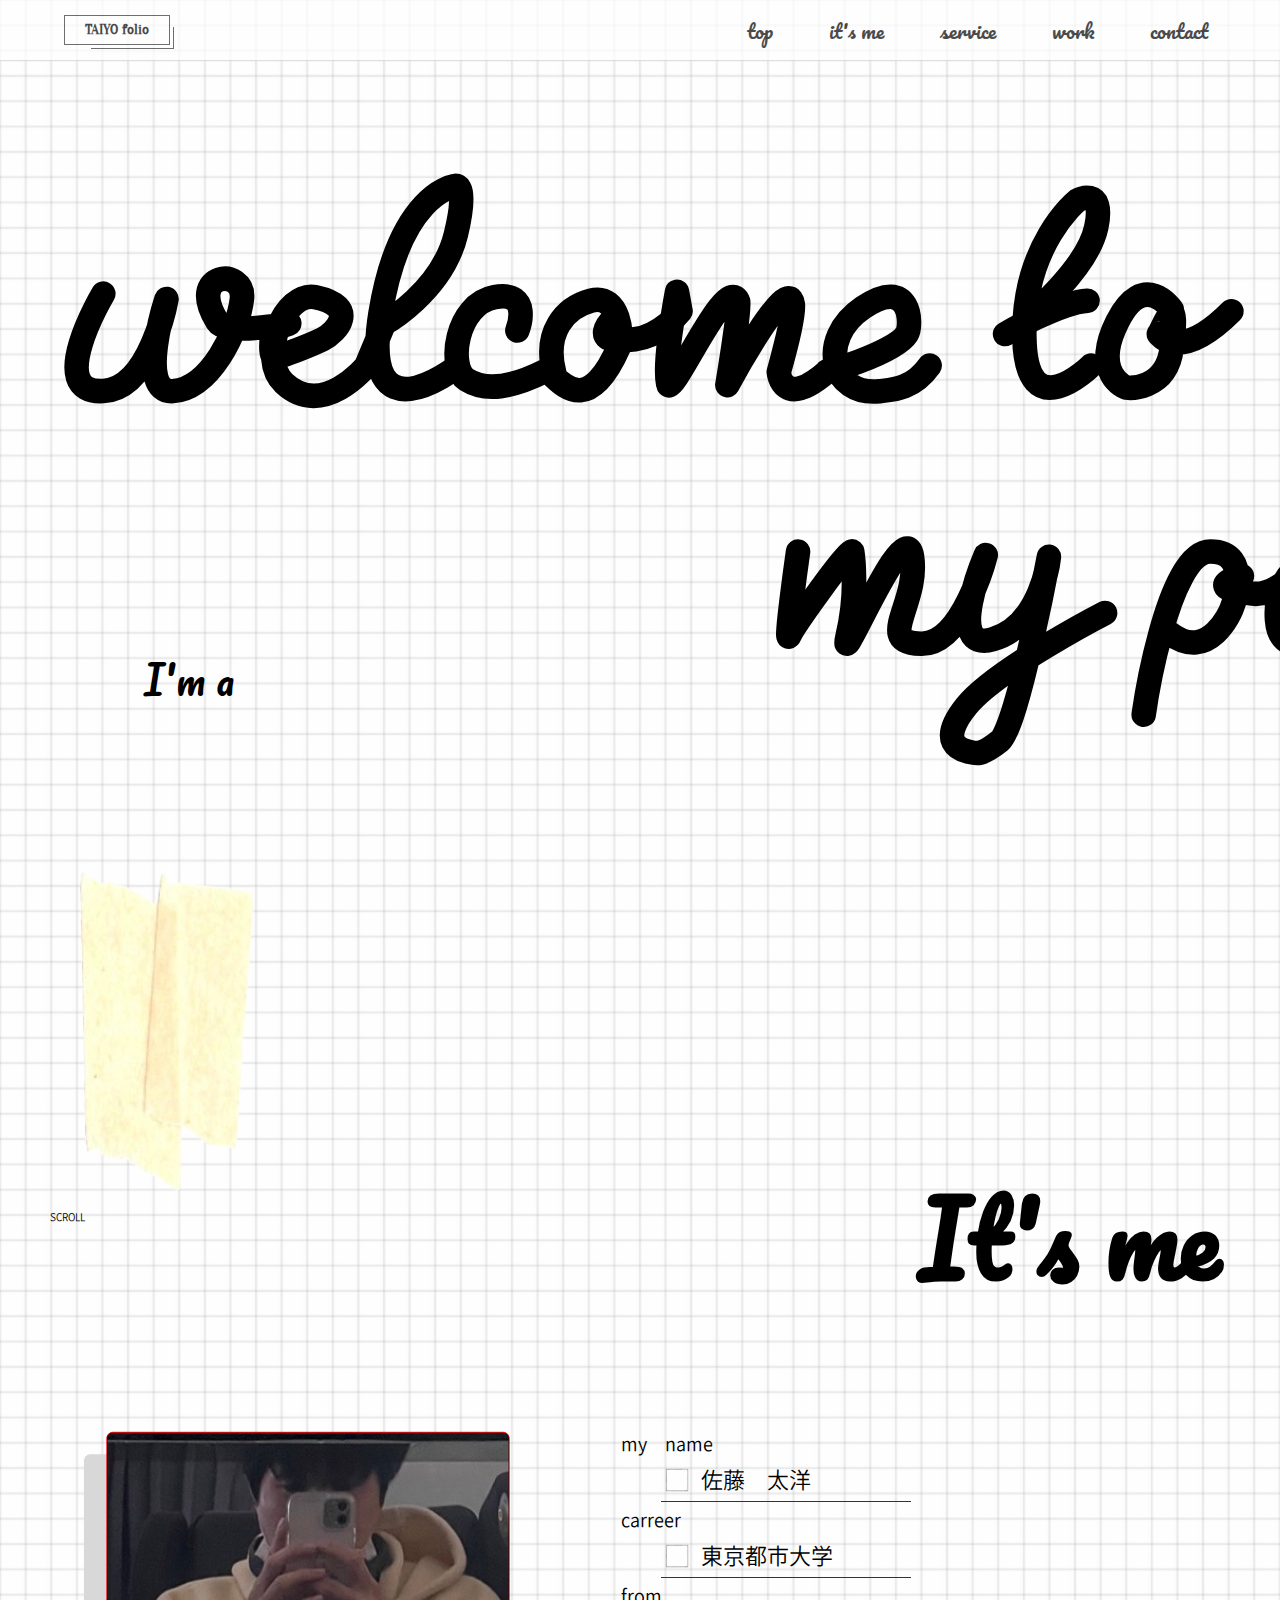
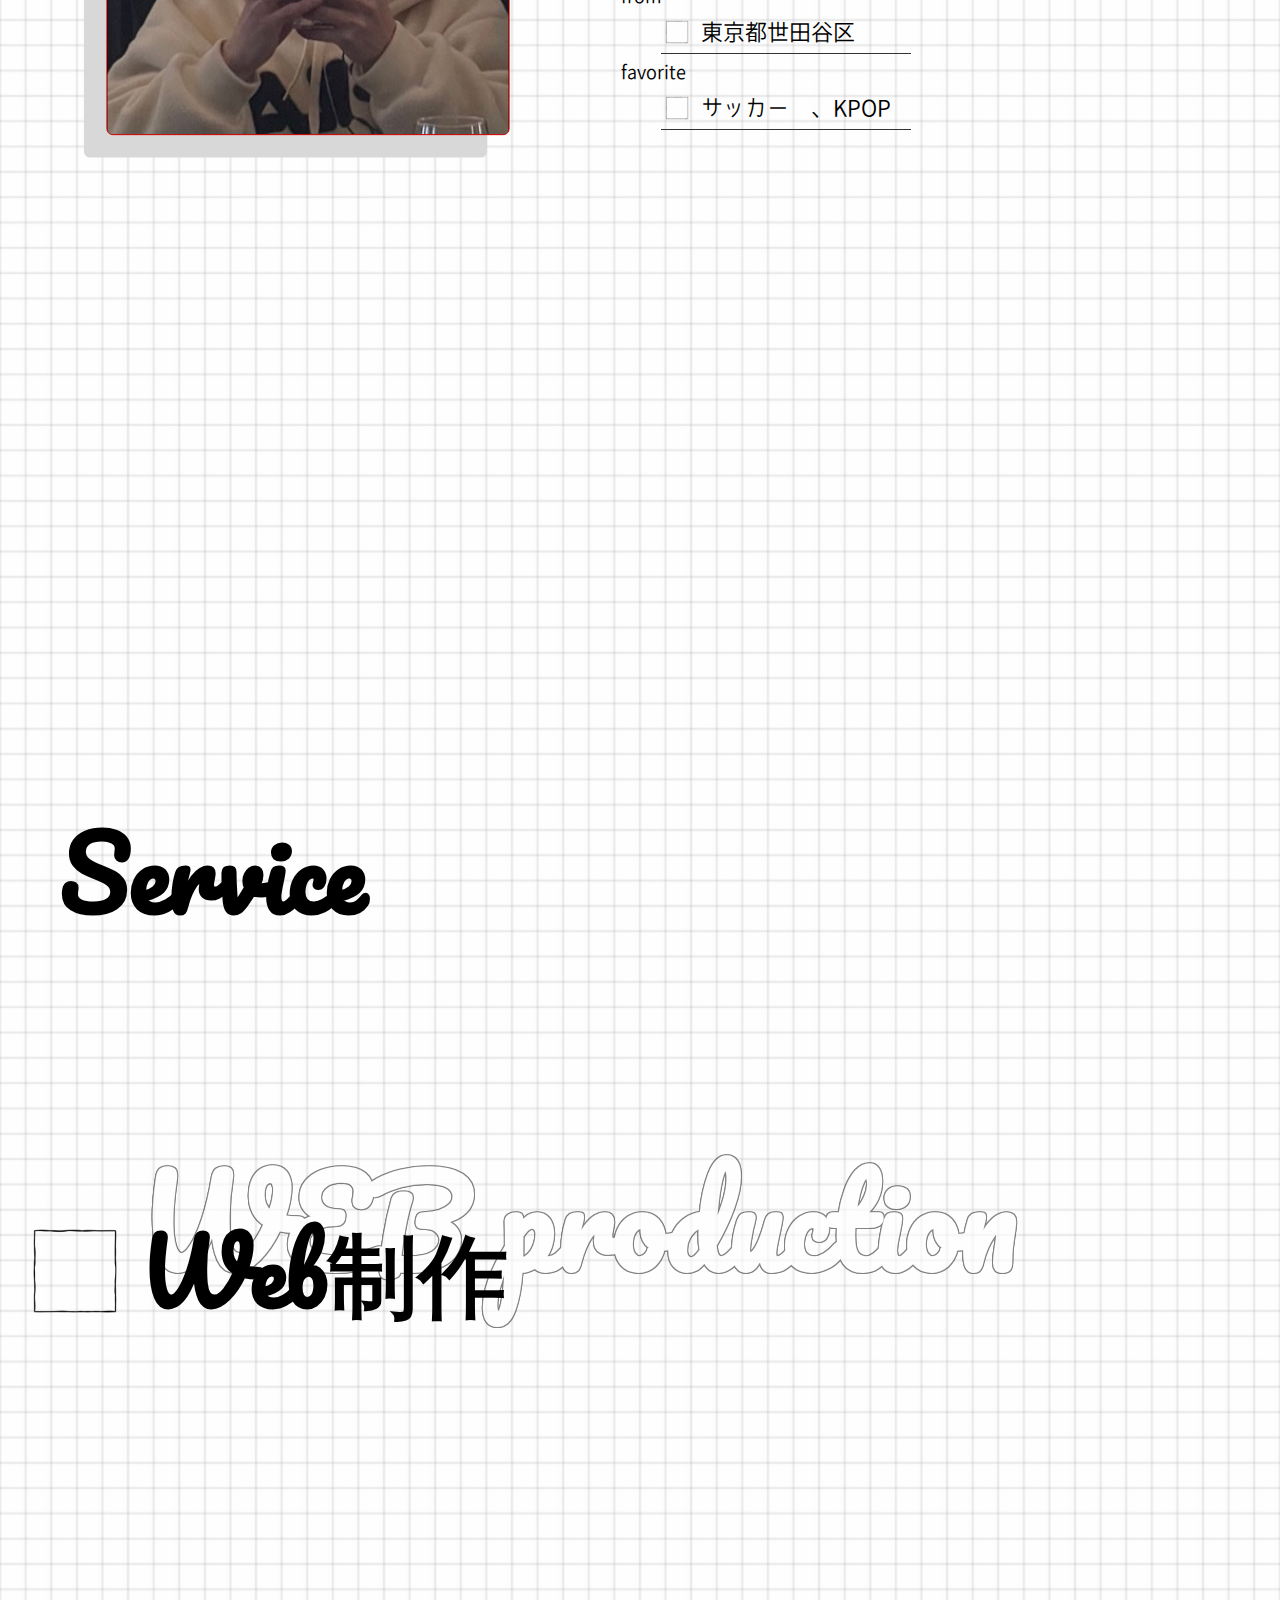
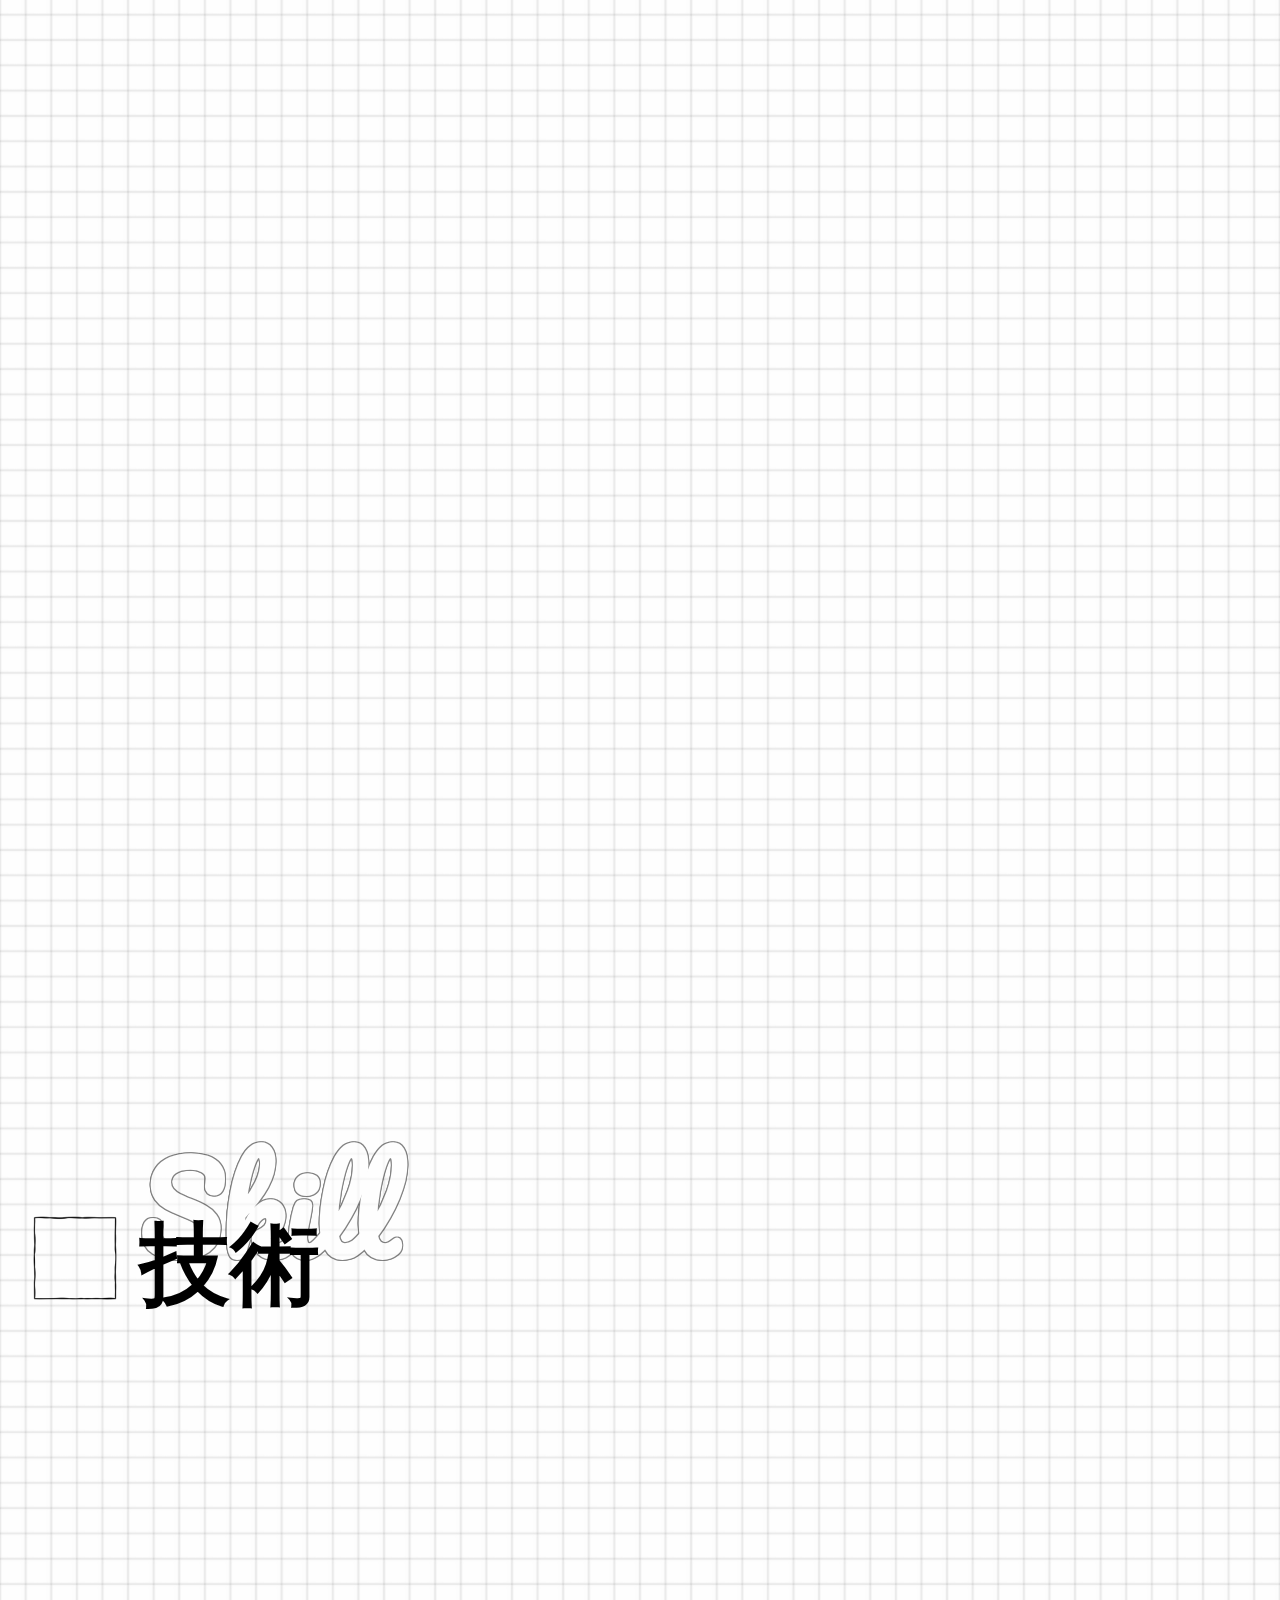
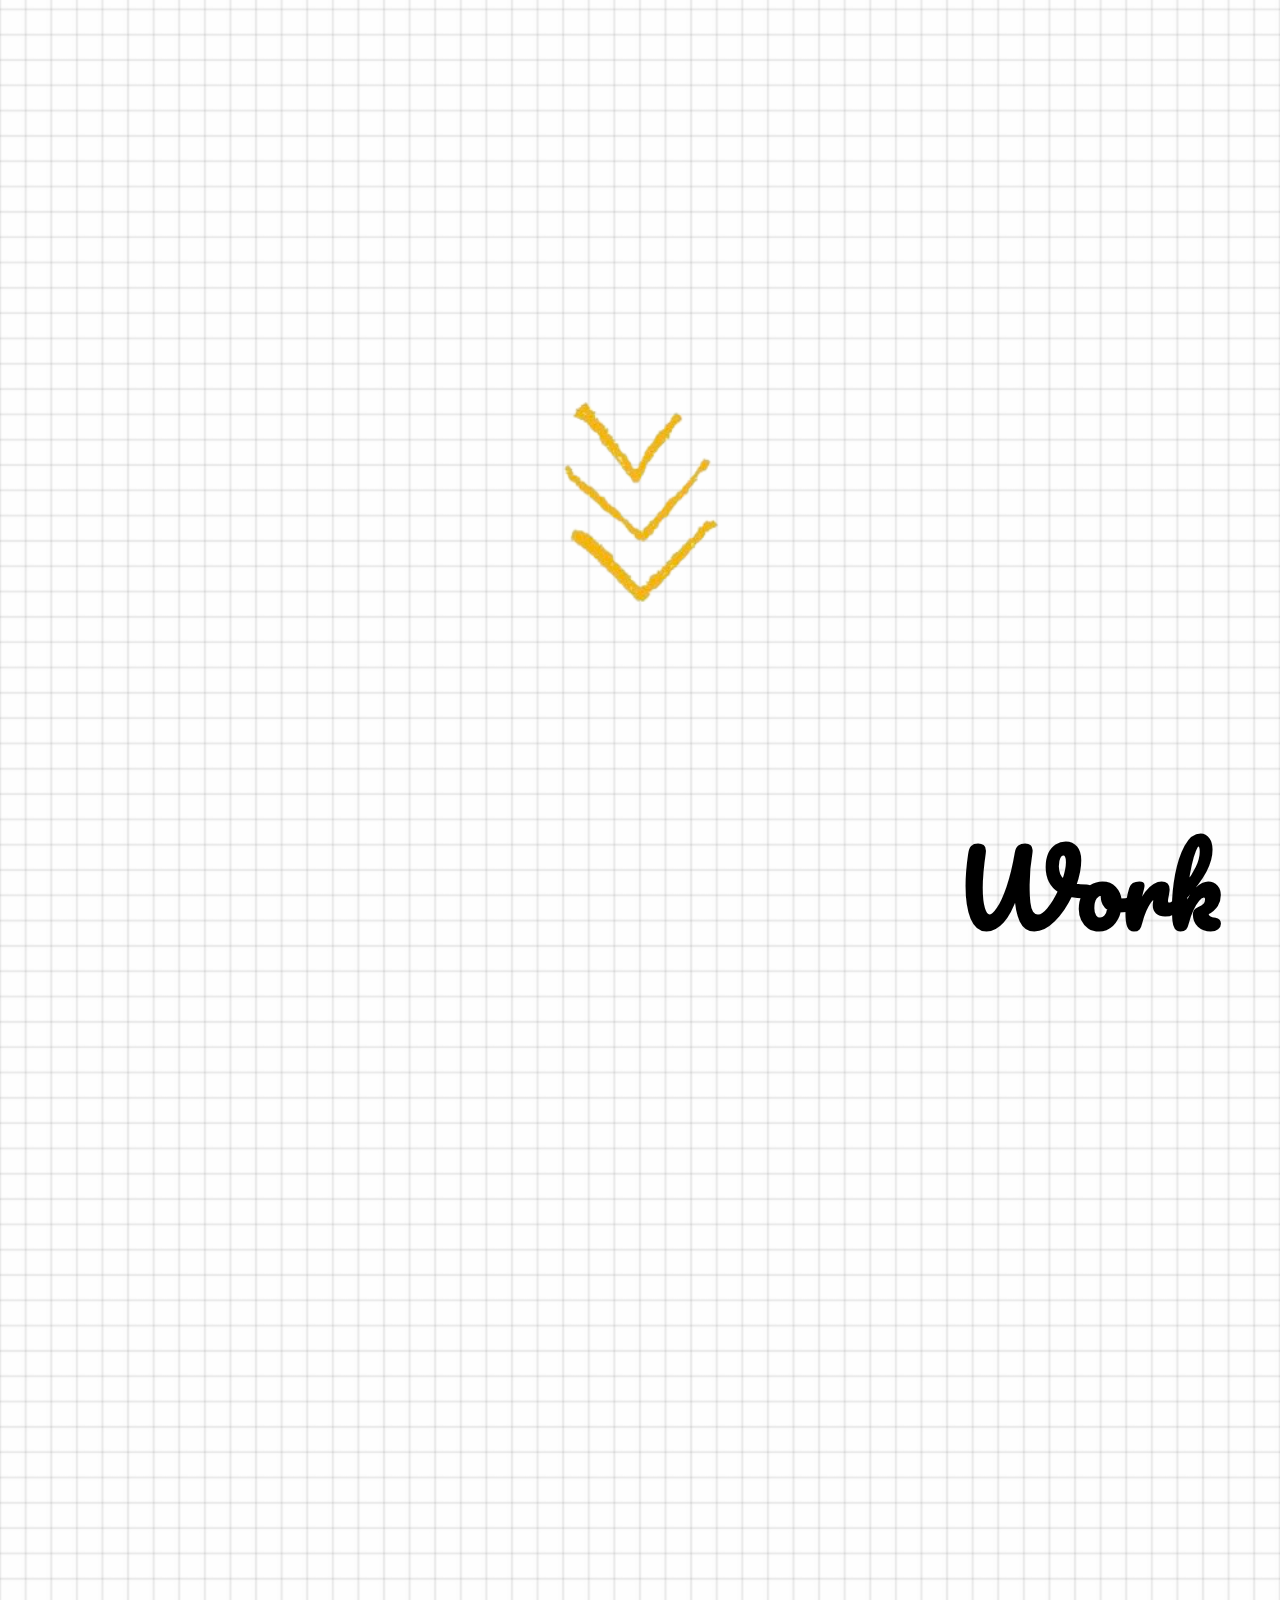
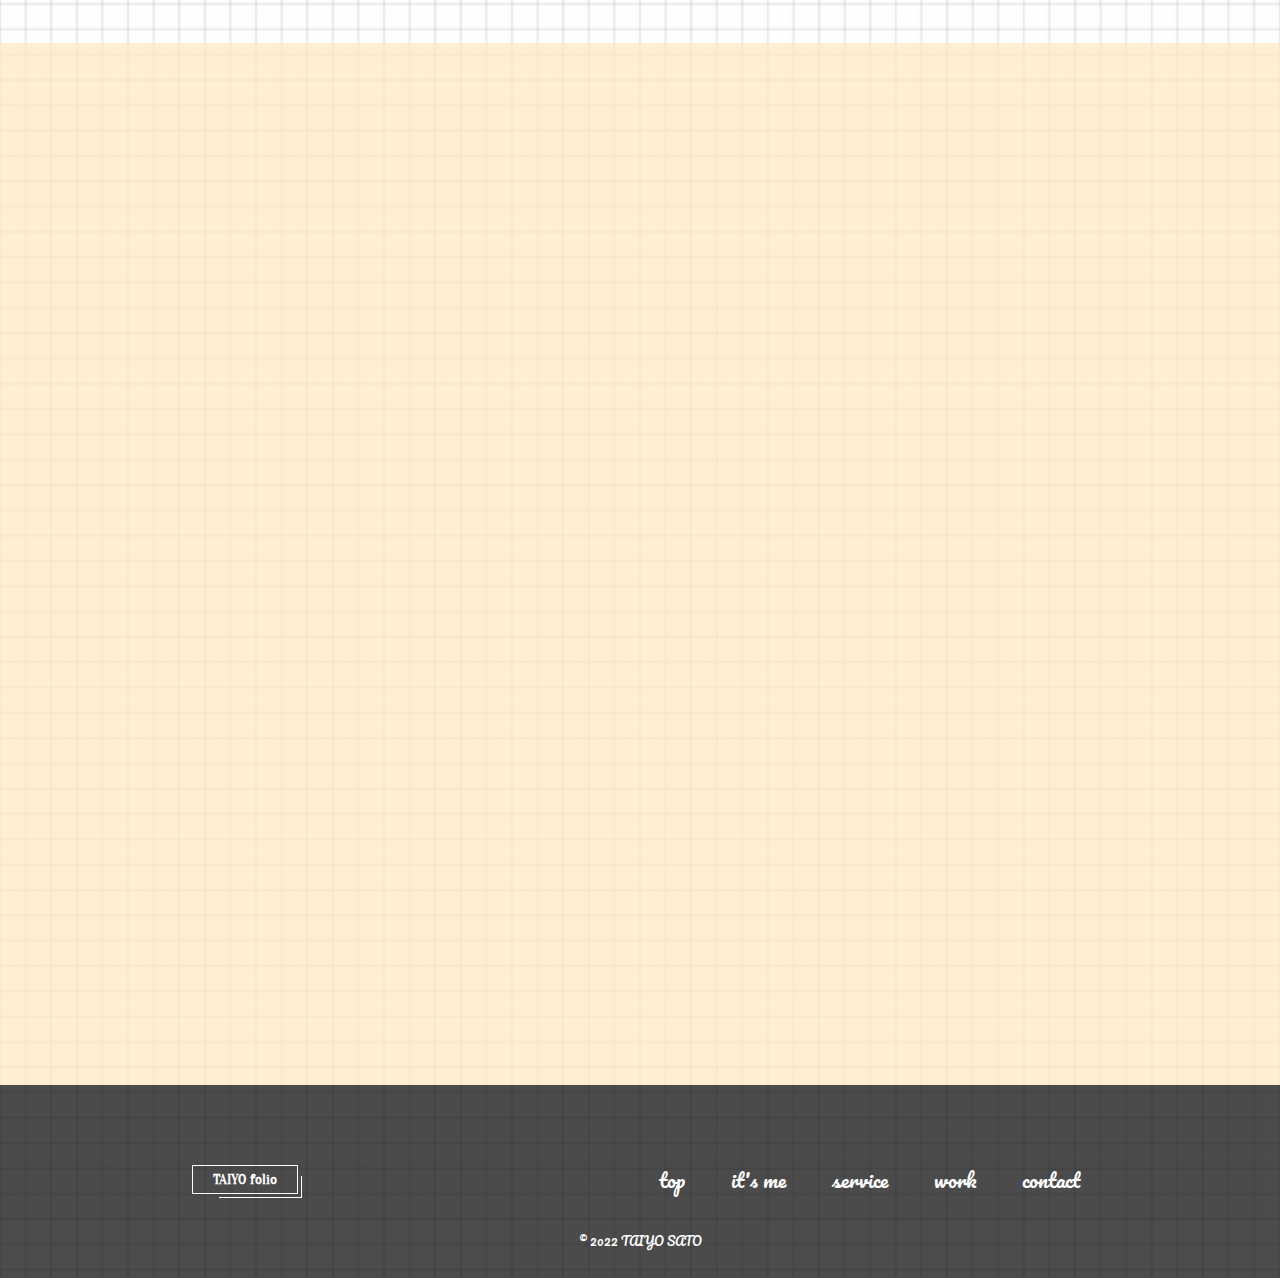
<file: myportfolio_wordpress化前/index.html>
<!DOCTYPE html>
<html lang="en">
<head>
    <meta charset="UTF-8">
    <meta http-equiv="X-UA-Compatible" content="IE=edge">
    <meta name="viewport" content="width=device-width, initial-scale=1.0">
    <title>TAIYO PORTFOLIO</title>
    <link rel="stylesheet" href="css/reset.css">
    <link rel="stylesheet" href="css/slick.css">
    <link href="https://fonts.googleapis.com/css2?family=Pacifico&display=swap" rel="stylesheet">
    <link rel="stylesheet" href="css/style.css">
</head>
<body>

    <!-- loading -->
    <!-- <div class="loading" id="loading">
        <div class="loader" id="loader">
            <img src="img/loader.gif" alt="" class="loader-gif">
            <p class="loader-txt">Now Loading...</p>
        </div>
    </div> -->


    <div id="wrap">

        <!-- hamburger -->
        <div class="hamburger">
            <img src="img/ham_before.png" alt="" class="ham-before">
            <img src="img/ham_after.png" alt="" class="ham-after">
        </div>

        <!-- btt -->
        <div class="btt" id="btt">
            <p class="btt-txt">back to top</p>
            <p class="btt-click">click</p>
        </div>
    
        <!-- header -->
        <header class="header" id="top">
            <h1 class="header__logo logo"><a href="" class="header__logo_link logo-link">TAIYO folio</a></h1>
            <nav id="global-nav" class="header__nav">
                <ul class="header__nav-list">
                    <li class="header__nav-item"><a id="header-to-top" href="#top" class="header__nav-link link-animation">top</a></li>
                    <li class="header__nav-item"><a id="header-to-about" href="#about" class="header__nav-link link-animation">it's me</a></li>
                    <li class="header__nav-item"><a id="header-to-service" href="#service" class="header__nav-link link-animation">service</a></li>
                    <li class="header__nav-item"><a id="header-to-work" href="#work" class="header__nav-link link-animation">work</a></li>
                    <li class="header__nav-item"><a id="header-to-contact" href="#contact" class="header__nav-link link-animation">contact</a></li>
                </ul>
            </nav>
        </header>
    
        <!-- mv -->
        <div class="mv">
            <div class="mv__wrapper">
                <div class="mv__wrapper_copy-wrapper">
                    <div class="frame-box top">
                        <p class="frame-ttl"></p>
                        <div class="frame"></div>
                    </div>
                    <div class="frame-box bottom"></div>
                    <!-- <img class="pen" src="img/pen.png" alt=""> -->
                    <svg id="svg-animation" version="1.1" xmlns="http://www.w3.org/2000/svg" xmlns:xlink="http://www.w3.org/1999/xlink" x="0px" y="0px" viewBox="0 0 951.4 421.8" style="enable-background:new 0 0 951.4 421.8;" xml:space="preserve">
                        <style type="text/css">
                            .st0{display:none;}
                            .st1{display:inline;fill:none;}
                            .st2{display:inline;opacity:0;}
                            .st3{font-family:'Pacifico-Regular';}
                            .st4{font-size:198px;}
                            .st5{fill:none;stroke:#000000;stroke-width:14;stroke-linecap:round;stroke-linejoin:round;stroke-miterlimit:10;}
                        </style>
                        <g id="下地" class="st0">
                            <rect x="0" y="0" class="st1" width="951.4" height="410.69"/>
                            <text transform="matrix(1 0 0 1 0 164.7329)" class="st2"><tspan x="0" y="0" class="st3 st4">welcome to </tspan><tspan x="0" y="145" class="st3 st4">          my page</tspan></text>
                        </g>
                        <g id="welcome">
                            <path class="st5" d="M30.4,104.69c0,0-34.3,57.41,0,55.5c27-1.5,36-52.5,36-52.5s-17.52,54.1,3.74,52.55s37.26-34.55,39.26-52.55
                                s-31.93-15.69-14,13c5,8,41,1,41,1l-9,3c0,0-3,15,0,16s24.78-8.39,28-10c8-4,21.09-18.67-4-24c-17.96-3.81-33.24,34.56-18,49
                                c22.08,20.92,47-10,47-10l10-24c0,0,33-18,41-51s-2-27-2-27s-30,5-41,72c-12.15,73.98,43,31,43,31"/>
                            <path class="st5" d="M266.4,125.69c0,0,9-23-13-19s-27,40-16,47s25.65,4.67,45-5c4-2,21,34,42-14c2.16-4.93,0.51-30.4-16-26
                                c-15,4-27,18-21,41"/>
                            <path class="st5" d="M321.4,118.69c0,0-17.17,15.89,12,12c15-2,26-16,26-16l-2-11c0,0-9,49-5,53s33.86-65.42,40-47
                                c1,3-6.31,47.17-6.31,47.17s34.67-64.66,37.31-46.17c1,7-8,38.66-8,38.66s2,22.34,28-0.66c-6.63,2.84,37.87-9.59,45-21
                                c3.06-4.9,2.51-33.77-25-15c-26.41,18.02-18.01,50.64,9.47,47.58c6.51-0.72,18.53-0.58,28.53-14.58"/>
                        </g>
                        <g id="to">
                            <path class="st5" d="M544.4,127.69c0,0,31-18,47-19"/>
                            <path class="st5" d="M557.54,118.19c0,0,33.86-27.5,38.86-51.5s-11-15-11-15s-31,25-30,78s38,16,38,16"/>
                            <path class="st5" d="M639.4,113.69c0,0-16-23-31,7s5.02,37.56,5.02,37.56s22.84,2.5,25.98-22.59c5-39.97-6.83-6.77-7.35-7.97
                                c0,0,11.35,17,41.35-13"/>
                        </g>
                        <g id="my">
                            <path class="st5" d="M426.4,251.69c0,0-7.7,54.14-5,48c2.32-5.3,33.77-49.82,35.88-48c0,0,3.59,22.33-2.65,48.17
                                c-6.24,25.83,32.76-72.17,36.76-45.17s-21.8,49.03,5.21,49.55c23.79,0.45,36.79-50.55,36.79-50.55s-24,56,4,48s32-47,32-47
                                s-18,97-28,105c-11.1,8.88-14,7-18,6s-18-5-1-26s79-53,79-53"/>
                        </g>
                        <g id="page">
                            <path class="st5" d="M623.4,344.69c0,0,13-93,38-93s12,32.95,12,32.95s-12.57,31.05-35.29,13.55"/>
                            <path class="st5" d="M679.4,265.69c0,0-24.84,6.37,6,10c17,2,31-22,48.6-25.75c0.46-0.1-37.48,4.74-34.6,40.75c2,25,30,11,34.6,0
                                c3.65-8.72,8.4-37,8.4-37s-10,58,8,48s20-11,20-11s1.81-33,36.41-39"/>
                            <path class="st5" d="M806.4,251.69c-0.01,0.88-52.87,33.01-27,49c11.44,7.07,27.41-15.36,27.41-15.36l9.59-29.64
                                c0,0-17.6,94.86-22.3,96.93c-4.7,2.07-22.7,25.07-34.7,6.07s80-65,80-65v-7.82c0,0,51.74-7.55,31.57-34.18
                                c-7.57-10-38.74,10.39-33.57,29c5,18,1,19,16,25s40-17,40-17"/>
                        </g>
                    </svg>

                    <p class="mv__wrapper_copy-wrapper_txt mv-copy-animation">
                        I'm a 
                        <span class="mv__wrapper_copy-wrapper_txt_mark-up">student</span>
                        <span class="mv__wrapper_copy-wrapper_txt_mark-up">engineer</span>
                        <span class="mv__wrapper_copy-wrapper_txt_mark-up">designer</span>
                    </p>
                </div>
                <!-- <img class="pen pen-hidden" src="img/pen.png" alt=""> -->
                <div class="tepu-box">
                    <img class="tepu-img" src="img/te-pu0.png" alt="">
                    <p class="tepu-txt">SCROLL</p>
                    <div class="arrow"></div>
                </div>
    
            </div>
        </div>
    
        <!-- about -->
        <section class="section about" id="about">
            <div class="paint paint-orange paint-animation"></div>
            <div class="section__wrapper about">
                <div class="ttl-box" id="aboutBox">
                    <h2 id="aboutTtl" class="section__wrapper_ttl even about js-parallax">It's me</h2>
                </div>
                <div class="section__wrapper_content about its-me">

                    <!-- <h3 class="section__wrapper_content-ttl about its-me">It's me<span class="tag"></span></h3> -->

                    <div class="section__wrapper_content_box about">
                        <img src="img/about_1.jpg" alt="" class="section__wrapper_content_box_img about">
    
                        <div class="section__wrapper_content_box_txt-box about">
                            <p class="section__wrapper_content_box_txt-box_txt-top about">my name</p>
                            <p class="section__wrapper_content_box_txt-box_txt-bottom about name">佐藤 太洋</p>
                            <p class="section__wrapper_content_box_txt-box_txt-top about">carreer</p>
                            <p class="section__wrapper_content_box_txt-box_txt-bottom about">東京都市大学</p>
                            <p class="section__wrapper_content_box_txt-box_txt-top about">from</p>
                            <p class="section__wrapper_content_box_txt-box_txt-bottom about">東京都世田谷区</p>
                            <p class="section__wrapper_content_box_txt-box_txt-top about">favorite</p>
                            <p class="section__wrapper_content_box_txt-box_txt-bottom about">サッカー 、KPOP</p>
                        </div>
                    </div>
                    
    
                </div>
                <div class="section__wrapper_content about thought">
                    <!-- <h3 class="section__wrapper_content-ttl thought">Thought<span class="tag"></span></h3> -->
    
                    <div class="section__wrapper_content_txt-box about thought">
                        <p class="section__wrapper_content_txt-box_txt about">
                            ”<span class="under">今を楽しむ</span>”<br>
                            この言葉を忘れないように自分は日々生活しています。<br>
                            モットーは"<span class="under">満足できるまで</span>"です。<br>
                            そのために決めたことは最後までやり遂げることにしています。
                            <!-- 理想主義で意外と負けず嫌いでもあります。<br> -->
                        </p>
                        <!-- <p class="section__wrapper_content_txt-box_txt-bottom about name">そのために決めたことは最後までやり遂げることにしています。<br></p> -->
                        
                    </div>
    
                </div>
            </div>
        </section>
    
        <!-- service -->
        <section class="section service" id="service">
            <div class="paint paint-blue paint-animation"></div>
            <div class="section__wrapper service">
                <h2 class="section__wrapper_ttl odd service js-parallax">Service</h2>
                <div class="section__wrapper_content service">
                    <div class="service-box">
                        <h3 class="service-box_service-ttl job">Web制作<span class="tag"></span></h3>
                        <div class="service-box_job-content">


                            <table class="job-table">
                                <tr class="job-tr job-detail">
                                    <td class="job-td" colspan="2">
                                        <span class="arrow"></span>
                                        <div class="job-detail-content">
                                            <div class="job-detail-content-wrapper">
                                                <h4 class="job-detail-ttl"><span class="number">1.</span>プロジェクト</h4>
                                                <p class="job-detail-txt">
                                                    お客様話し合い、目的とゴールを明確化していきます。
                                                </p>
                                            </div>
                                        </div>
                                    </td>
                                    <td class="job-td" colspan="2">
                                        <span class="arrow"></span>
                                        <div class="job-detail-content">
                                            <div class="job-detail-content-wrapper">
                                                <h4 class="job-detail-ttl"><span class="number">3.</span>デザイン</h4>
                                                <p class="job-detail-txt">
                                                    ゴールへの方向性を目掛けて細部まで落とし込みます。
                                                </p>
                                            </div>
                                        </div>
                                    </td>
                                    <td class="job-td">
                                        
                                    </td>
                                </tr>
                                <tr class="job-tr flow-content">
                                    <td class="job-td">
                                        <span class="flow-item">依頼</span>
                                    </td>
                                    <td class="job-td">
                                        <span class="flow-item">step.1</span>
                                    </td>
                                    <td class="job-td">
                                        <span class="flow-item">step.2</span>
                                    </td>
                                    <td class="job-td">
                                        <span class="flow-item">step.3</span>
                                    </td>
                                    <td class="job-td">
                                        <span class="flow-item step4">step.4</span>
                                        <span class="flow-item comp">完了</span>
                                    </td>
                                </tr>
                                <tr class="job-tr job-detail">
                                    <td class="job-td">
                                        
                                    </td>
                                    <td class="job-td" colspan="2">
                                        <span class="arrow"></span>
                                        <div class="job-detail-content">
                                            <div class="job-detail-content-wrapper">
                                                <h4 class="job-detail-ttl"><span class="number">2.</span>サイト設計</h4>
                                                <p class="job-detail-txt">
                                                    予算からターゲットを意識した最適なサイト設計をしていきます。
                                                </p>
                                            </div>
                                        </div>
                                    </td>
                                    <td class="job-td" colspan="2">
                                        <span class="arrow"></span>
                                        <div class="job-detail-content">
                                            <div class="job-detail-content-wrapper">
                                                <h4 class="job-detail-ttl"><span class="number">4.</span>コーディング</h4>
                                                <p class="job-detail-txt">
                                                    視覚化されたデザインをもとに実装していきます。
                                                </p>
                                            </div>
                                        </div>
                                    </td>
                                </tr>
                            </table>

                        </div>
                    </div>
    
                    <div class="service-box">
                        <h3 class="service-box_service-ttl skill">技術<span class="tag"></span></h3>
                        <div class="service-box_skill-content">
                            <ul class="service-box_skill-content_list js-wipe">
                                <li class="service-box_skill-content_item js-slide-left">
                                    <div class="pin"></div>
                                    <div class="service-box_skill-content_item_img-box">
                                        <div class="wrapper">
                                            <img src="img/skill_1.png" alt="" class="service-box_skill-content_item_img-box_img">
                                        </div>
                                    </div>
                                    <div class="service-box_skill-content_item_ttl-box">
                                        <h4 class="service-box_skill-content_item_ttl-box_ttl">HTML5</h4>
                                    </div>
                                </li>
                                <li class="service-box_skill-content_item js-slide-top">
                                    <div class="service-box_skill-content_item_img-box">
                                        <div class="wrapper">
                                            <img src="img/skill_2.png" alt="" class="service-box_skill-content_item_img-box_img">
                                        </div>
                                    </div>
                                    <div class="service-box_skill-content_item_ttl-box">
                                        <h4 class="service-box_skill-content_item_ttl-box_ttl">CSS3</h4>
                                    </div>
                                </li>
                                <li class="service-box_skill-content_item js-slide-right">
                                    <div class="service-box_skill-content_item_img-box">
                                        <div class="wrapper">
                                            <img src="img/skill_3.png" alt="" class="service-box_skill-content_item_img-box_img">
                                        </div>
                                    </div>
                                    <div class="service-box_skill-content_item_ttl-box">
                                        <h4 class="service-box_skill-content_item_ttl-box_ttl">JavaScript</h4>
                                    </div>
                                </li>
                                <li class="service-box_skill-content_item js-slide-left">
                                    <div class="service-box_skill-content_item_img-box">
                                        <div class="wrapper">
                                            <img src="img/skill_4.png" alt="" class="service-box_skill-content_item_img-box_img">
                                        </div>
                                    </div>
                                    <div class="service-box_skill-content_item_ttl-box">
                                        <h4 class="service-box_skill-content_item_ttl-box_ttl">jQuery</h4>
                                    </div>
                                </li>
                                <li class="service-box_skill-content_item js-slide-bottom">
                                    <div class="service-box_skill-content_item_img-box">
                                        <div class="wrapper">
                                            <img src="img/skill_5.png" alt="" class="service-box_skill-content_item_img-box_img">
                                        </div>
                                    </div>
                                    <div class="service-box_skill-content_item_ttl-box">
                                        <h4 class="service-box_skill-content_item_ttl-box_ttl">WordPress</h4>
                                    </div>
                                </li>
                                <li class="service-box_skill-content_item js-slide-left">
                                    <div class="service-box_skill-content_item_img-box">
                                        <div class="wrapper">
                                            <img src="img/skill_6.png" alt="" class="service-box_skill-content_item_img-box_img">
                                        </div>
                                    </div>
                                    <div class="service-box_skill-content_item_ttl-box">
                                        <h4 class="service-box_skill-content_item_ttl-box_ttl">Responsive</h4>
                                    </div>
                                </li>
                            </ul>
                        </div>
                    </div>
                </div>
            </div>
        </section>
    
        <!-- work -->
        <section class="section work" id="work">
            <div class="paint paint-yellow paint-animation"></div>
            <div class="section__wrapper work">
                <h2 class="section__wrapper_ttl even work js-parallax">Work</h2>
                <div class="section__wrapper_content work">
                    <ul class="work-slider slider js-slider">
                        <li class="work-slider_item">
                            <a href="" class="work-slider_item_link">
                                <img src="img/work_1.jpg" alt="" class="work-slider_item_link_img">
                            </a>
                            <div class="work-slider_item_txt-box slick-txt">
                                <p class="work-slider_item_txt-box_txt">name:TAIYO folio</p>
                                <!-- <p class="work-slider_item_txt-box_txt">period:3 weeks</p> -->
                            </div>
                        </li>
                        <li class="work-slider_item">
                            <a href="" class="work-slider_item_link">
                                <img src="img/work_wait.jpg" alt="" class="work-slider_item_link_img">
                            </a>
                            <div class="work-slider_item_txt-box slick-txt">
                                <p class="work-slider_item_txt-box_txt">制作中</p>
                            </div>
                        </li>
                        <li class="work-slider_item">
                            <a href="" class="work-slider_item_link">
                                <img src="img/work_wait2.jpg" alt="" class="work-slider_item_link_img">
                            </a>
                            <div class="work-slider_item_txt-box slick-txt">
                                <p class="work-slider_item_txt-box_txt">制作中</p>
                            </div>
                        </li>
                        <li class="work-slider_item">
                            <a href="" class="work-slider_item_link">
                                <img src="img/work_wait.jpg" alt="" class="work-slider_item_link_img">
                            </a>
                            <div class="work-slider_item_txt-box slick-txt">
                                <p class="work-slider_item_txt-box_txt">制作中</p>
                            </div>
                        </li>
                        <li class="work-slider_item">
                            <a href="" class="work-slider_item_link">
                                <img src="img/work_wait2.jpg" alt="" class="work-slider_item_link_img">
                            </a>
                            <div class="work-slider_item_txt-box slick-txt">
                                <p class="work-slider_item_txt-box_txt">制作中</p>
                            </div>
                        </li>
                        <li class="work-slider_item">
                            <a href="" class="work-slider_item_link">
                                <img src="img/work_wait.jpg" alt="" class="work-slider_item_link_img">
                            </a>
                            <div class="work-slider_item_txt-box slick-txt">
                                <p class="work-slider_item_txt-box_txt">制作中</p>
                            </div>
                        </li>
                        <li class="work-slider_item">
                            <a href="" class="work-slider_item_link">
                                <img src="img/work_wait2.jpg" alt="" class="work-slider_item_link_img">
                            </a>
                            <div class="work-slider_item_txt-box slick-txt">
                                <p class="work-slider_item_txt-box_txt">制作中</p>
                            </div>
                        </li>
                    </ul>
                </div>
            </div>
        </section>
    
        <!-- contact -->
        <section class="section contact" id="contact">
            <div class="section__wrapper contact">
                <h2 class="section__wrapper_ttl contact">Contact</h2>
                <p class="section__wrapper_txt">
                    ご覧いただきありがとうございます。お仕事の依頼、改善点、その他諸々気になることがありましたらお気軽に下記フォームからお問い合わせください。
                </p>
                <form action="mailto:taiyo2778@icloud.com" method="post" class="section__wrapper_content contact">
                    <div class="section__wrapper_content_inner">
                        <div class="section__wrapper_content_wrapper">
                            <div class="section__wrapper_content_wrapper_box">
                                <label for="name"><p class="section__wrapper_content_wrapper_ttl">Name.<span class="section__wrapper_content_wrapper_ttl_dec">*</span></p></label>
                                <input id="name" name="your-name" type="text" class="section__wrapper_content_wrapper_input">
                            </div>
                            <div class="section__wrapper_content_wrapper_box">
                                <label for="mail"><p class="section__wrapper_content_wrapper_ttl">Mail.<span class="section__wrapper_content_wrapper_ttl_dec">*</span></p></label>
                                <input id="mail" name="mail" type="email" class="section__wrapper_content_wrapper_input">
                            </div>
                            <div class="section__wrapper_content_wrapper_box">
                                <label for="tel"><p class="section__wrapper_content_wrapper_ttl">Phone.<span class="section__wrapper_content_wrapper_ttl_dec">*</span></p></label>
                                <input id="tel" name="tel" type="number" class="section__wrapper_content_wrapper_input tel">
                            </div>
                        </div>
                        <div class="section__wrapper_content_wrapper">
                            <label for="comment"><p class="section__wrapper_content_wrapper_ttl message">Message.<span class="section__wrapper_content_wrapper_ttl_dec">*</span></p></label>
                            <textarea id="comment" name="comment" id="" class="section__wrapper_content_wrapper_textarea"></textarea>
                        </div>
                    </div>
                    <div class="form_submit-box">
                        <div class="form_submit-box_inner">
                            <img class="button_email-img before" src="img/email-before.png" alt="">
                            <img class="button_email-img after" src="img/email-after.png" alt="">
                            <input type="submit" class="section__wrapper_content_button js-contact_button" value="Send Message">
                        </div>
                    </div>
                    
                </form>
            </div>
        </section>
    
        <!-- footer -->
        <footer class="footer" id="footer">
            <div class="footer__wrapper">
                <p class="logo"><a href="" class="footer__logo-link logo-link">TAIYO folio</a></p>
                <ul class="footer__list">
                    <li class="footer__item"><a id="footer-to-top" href="#top" class="footer__item_link link-animation">top</a></li>
                    <li class="footer__item"><a id="footer-to-about" href="#about" class="footer__item_link link-animation">it's me</a></li>
                    <li class="footer__item"><a id="footer-to-service" href="#service" class="footer__item_link link-animation">service</a></li>
                    <li class="footer__item"><a id="footer-to-work" href="#work" class="footer__item_link link-animation">work</a></li>
                    <li class="footer__item"><a id="footer-to-contact" href="#contact" class="footer__item_link link-animation">contact</a></li>
                </ul>
            </div>
            <p class="footer__copy-right">&copy;  2022 TAIYO SATO</p>
        </footer>

    </div>

    <script type="text/javascript" src="js/snap.svg-min.js"></script>
    <script type="text/javascript" src="js/vivus_copy.js"></script>
    <script type="text/javascript" src="js/jquery-3.6.0.min.js"></script>
    <script type="text/javascript" src="js/slick.min.js"></script>
    <script type="text/javascript" src="js/main.js"></script>
</body>
</html>
</file>
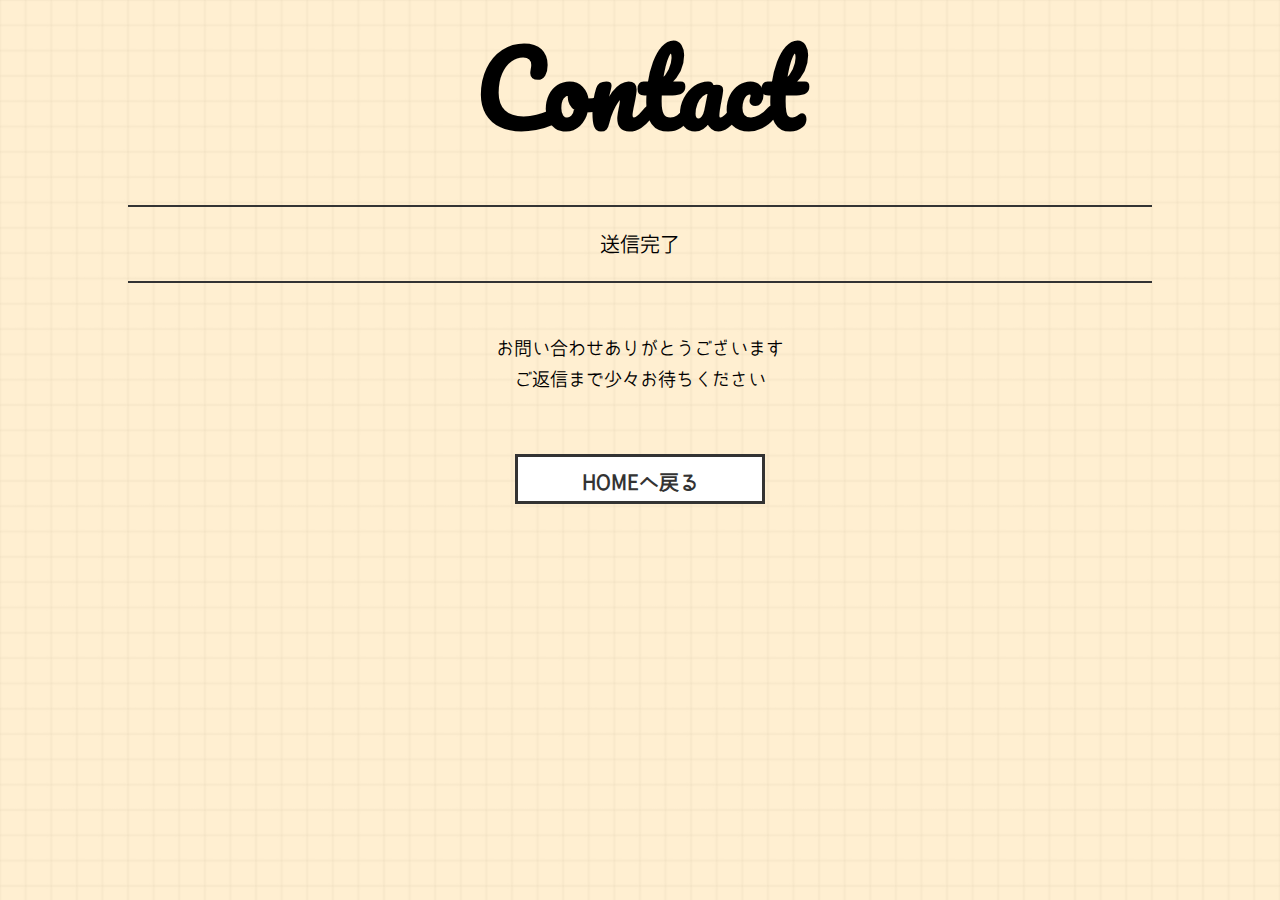
<file: myportfolio_wordpress化前/thanks.html>
<!DOCTYPE html>
<html lang="en">
<head>
    <meta charset="UTF-8">
    <meta http-equiv="X-UA-Compatible" content="IE=edge">
    <meta name="viewport" content="width=device-width, initial-scale=1.0">
    <title>TAIYO PORTFOLIO Contact送信完了</title>
    <link rel="stylesheet" href="css/reset.css">
    <link rel="stylesheet" href="css/slick.css">
    <link href="https://fonts.googleapis.com/css2?family=Pacifico&display=swap" rel="stylesheet">
    <link rel="stylesheet" href="css/style.css">
</head>
<body>
    <div class="thanks">
        <div class="thanks__wrapper">
            <h1 class="thanks__ttl">Contact</h1>
            <p class="thanks__txt">
                送信完了
            </p>
            <p class="thanks__txt-bottom">
                お問い合わせありがとうございます<br>
                ご返信まで少々お待ちください
            </p>
        </div>
        <a href="index.php" class="thanks__btn">HOMEへ戻る</a>
    </div>
</body>
</html>
</file>
<file: myportfolio_wordpress化前/css/style.css>
@charset "UTF-8";
/* ------------- all ----------------*/
/*font*/
@font-face {
  font-family: "Boku2";
  src: url("../font/Boku2-Regular.otf") format("opentype");
}
@font-face {
  font-family: "Oranienbaum";
  src: url("../font/Oranienbaum.ttf") format("truetype");
}
@font-face {
  font-family: "karakaze";
  src: url("../font/karakaze-R.ttf") format("truetype");
}
.hidden {
  display: none;
}

/* loading */
.loading {
  width: 100vw;
  height: 100vh;
  background-color: #f9fbfb;
  position: fixed;
  top: 0;
  left: 0;
  z-index: 9998;
  font-weight: bold;
  font-family: "karakaze";
}

.loader {
  position: fixed;
  top: 40%;
  left: 50%;
  transform: translate(-50%, -50%);
  width: 50%;
  height: 50%;
  text-align: center;
  z-index: 9999;
  background-image: url("../img/loader.gif");
  background-size: contain;
  background-position: center;
  background-repeat: no-repeat;
}
@media screen and (max-width: 599px) {
  .loader {
    width: 100%;
    height: 100%;
  }
}
.loader .loader-txt {
  position: absolute;
  bottom: 0;
  left: 50%;
  transform: translate(-50%, 0);
  text-align: center;
  font-size: 30px;
}
@media screen and (max-width: 599px) {
  .loader .loader-txt {
    bottom: 20%;
  }
}

/* html */
html {
  font-size: 10px;
  height: -webkit-fill-available;
}
@media screen and (max-width: 1024px) {
  html {
    font-size: 7px;
  }
}
@media screen and (max-width: 599px) {
  html {
    font-size: 5px;
  }
}

/*body*/
body {
  overflow-x: hidden;
  background-image: url("../img/body_tile.jpg");
  mask-repeat: repeat;
  background-size: 2%;
  font-family: "Boku2", sans-serif;
}
@media screen and (max-width: 599px) {
  body {
    background-size: 4%;
  }
}
body.active {
  overflow: hidden;
}

.page-wrapper {
  overflow: hidden;
}

/* hamburger-menu */
.hamburger {
  position: fixed;
  top: 10px;
  right: 10px;
  width: 80px;
  height: 60px;
  z-index: 200;
  cursor: pointer;
  display: none;
  transform: translateY(-100px);
}
@media screen and (max-width: 599px) {
  .hamburger {
    animation-name: fadeDownAnimation;
    animation-duration: 0.4s;
    animation-fill-mode: forwards;
    opacity: 0;
    display: block;
    top: 8px;
    right: 8px;
    width: 40px;
    height: 35px;
  }
}
.hamburger::before {
  content: "menu";
  display: block;
  color: #333;
  font-size: 1rem;
  position: absolute;
  font-weight: bold;
  bottom: 0;
  left: 50%;
  transform: translate(-50%, 0);
}
@media screen and (max-width: 599px) {
  .hamburger::before {
    font-size: 0.8rem;
  }
}
.hamburger::after {
  content: "close";
  color: #333;
  font-size: 1rem;
  position: absolute;
  font-weight: bold;
  bottom: 0;
  left: 50%;
  transform: translate(-50%, 0);
  display: none;
}
@media screen and (max-width: 599px) {
  .hamburger::after {
    font-size: 0.8rem;
  }
}
.hamburger:hover .ham-before {
  display: none;
}
.hamburger:hover .ham-after {
  display: block;
}
.hamburger img {
  width: 100%;
  position: absolute;
  top: 0;
  right: 0;
}
.hamburger .ham-before {
  display: block;
}
.hamburger .ham-after {
  display: none;
}

.active.hamburger::before {
  display: none;
}

.active.hamburger::after {
  display: block;
}

/*hamburger fadedown */
.fadeDown {
  animation-name: fadeDownAnimation;
  animation-duration: 0.4s;
  animation-fill-mode: forwards;
  opacity: 0;
  display: block;
}

@keyframes fadeDownAnimation {
  from {
    opacity: 0;
    transform: translateY(-100px);
  }
  to {
    opacity: 1;
    transform: translateY(0);
  }
}
/* btt */
.btt {
  width: 5.5rem;
  height: 10rem;
  background-image: url("../img/btt2.png");
  background-size: contain;
  background-repeat: no-repeat;
  position: fixed;
  bottom: 10px;
  right: -100px;
  cursor: pointer;
  transition: right, left;
  transition-duration: 0.4s;
  z-index: 100;
  font-family: "karakaze";
  font-weight: bold;
  font-size: 1rem;
}
@media screen and (max-width: 599px) {
  .btt {
    bottom: 8px;
    left: -100px;
  }
}
.btt.is-active {
  right: 10px;
}
@media screen and (max-width: 599px) {
  .btt.is-active {
    left: 8px;
  }
}
.btt:hover {
  opacity: 0.9;
}
.btt-click {
  font-size: 1rem;
  position: absolute;
  left: 25%;
  top: 20%;
  transform: translate(-50%, 0);
  text-orientation: sideways;
  -ms-writing-mode: tb-rl;
  -webkit-writing-mode: vertical-rl;
  writing-mode: vertical-rl;
}
.btt-txt {
  font-size: 1rem;
  position: absolute;
  left: 70%;
  top: 20%;
  transform: translate(-50%, 0);
  text-orientation: sideways;
  -ms-writing-mode: tb-rl;
  -webkit-writing-mode: vertical-rl;
  writing-mode: vertical-rl;
}
.btt-txt::before {
  content: "";
  display: block;
  position: absolute;
  width: 1px;
  height: 100%;
  background-color: #333;
  top: 0;
  left: -50%;
  transform: translate(-50%, 0);
}
.btt-txt::after {
  content: "";
  width: 1px;
  height: 1rem;
  background-color: #333;
  position: absolute;
  top: 0;
  left: -50%;
  transform-origin: top;
  transform: translate(-50%, 0) rotate(-45deg);
}

/* link-animation */
.link-animation {
  padding: 0.8rem;
  position: relative;
}
.link-animation::before {
  content: "";
  width: 100%;
  height: 1px;
  position: absolute;
  bottom: -0.4rem;
  left: 0;
  transform: translate(-50%, -50%);
  background-color: #fff;
  transition: all 0.3s;
  transform-origin: center top;
  z-index: 100;
  transform: scale(0, 1);
}
.link-animation:hover::before {
  transform: scale(1, 1);
}

/* logo */
.logo {
  border: 0.1rem solid #333;
  font-family: "Oranienbaum";
  position: relative;
}
.logo::before {
  content: "";
  display: block;
  position: absolute;
  bottom: -0.5rem;
  right: -0.5rem;
  width: 80%;
  height: 80%;
  border-right: 0.1rem solid #333;
  border-bottom: 0.1rem solid #333;
  z-index: -1;
}
.logo .logo-link {
  display: block;
  font-size: 1.5rem;
  font-weight: bold;
  width: 100%;
  height: 100%;
  padding: 0.5rem 2rem;
}

/* paint */
.paint {
  background-position: center;
  background-repeat: no-repeat;
  background-size: contain;
  background-origin: padding-box;
  position: absolute;
  z-index: -5;
  opacity: 0;
  transition: 0.5s ease-out;
}

.paint.active {
  opacity: 1;
}

.paint-orange {
  width: 60%;
  height: 30%;
  top: -5%;
  right: -5%;
  background-image: url("../img/paint-orange.png");
}

.paint-blue {
  width: 50%;
  height: 10%;
  top: 0;
  left: 0;
  background-image: url("../img/paint-blue.png");
}
@media screen and (max-width: 599px) {
  .paint-blue {
    top: -1%;
  }
}

.paint-yellow {
  width: 60%;
  height: 60%;
  top: 0;
  right: -15%;
  background-image: url("../img/paint-yellow.png");
}
@media screen and (max-width: 599px) {
  .paint-yellow {
    top: -10%;
  }
}

.paint-green {
  width: 60%;
  height: 60%;
  top: 0;
  right: -15%;
  background-image: url("../img/paint-yellow.png");
}

/*section*/
.section {
  width: 100%;
  position: relative;
  padding: 100px 0 0;
}
@media screen and (max-width: 1024px) {
  .section {
    padding: 50px 0 0;
  }
}
.section__wrapper {
  width: 100%;
  position: relative;
  padding: 10rem 0;
}
@media screen and (max-width: 1024px) {
  .section__wrapper {
    width: 100%;
  }
}
.section__wrapper_ttl {
  font-size: 10rem;
  font-weight: bold;
  padding: 0 6rem 6rem;
  margin-bottom: 6rem;
  font-family: "Pacifico", cursive;
  position: relative;
}
.section__wrapper_ttl.odd {
  text-align: left;
}
.section__wrapper_ttl.even {
  text-align: right;
}

/* ------------- header ----------------*/
.header {
  display: flex;
  justify-content: space-between;
  align-items: center;
  width: 100%;
  height: 60px;
  box-shadow: 0 1px 1px 0 #d3d1d1;
  padding: 0 5%;
  background-color: #fff;
  opacity: 0.7;
  /*nav*/
  /* header dnone */
}
@media screen and (max-width: 599px) {
  .header__nav {
    position: fixed;
    top: -100%;
    left: 0;
  }
}
.header__nav-list {
  display: flex;
  justify-content: space-between;
  font-family: "Pacifico", cursive;
}
@media screen and (max-width: 599px) {
  .header__nav-list {
    position: fixed;
    top: -100%;
    left: 0;
    z-index: -10;
    background-color: white;
    width: 100%;
    height: 100vh;
    display: flex;
    text-align: center;
    opacity: 0;
  }
}
.header__nav-item {
  position: relative;
  font-size: 2rem;
}
.header__nav-item:not(:first-child) {
  margin-left: 4rem;
}
@media screen and (max-width: 1024px) {
  .header__nav-item:not(:first-child) {
    margin-left: 2rem;
  }
}
.header__nav-item .link-animation::before {
  background-color: #333;
}
.header.dnone .header__nav {
  position: fixed;
  top: 0;
  left: 0;
  z-index: -10;
  background-color: white;
  width: 100%;
  height: 100vh;
  display: flex;
  text-align: center;
  transition: all 0.4s;
  opacity: 0;
}
.header.dnone .header__nav-list {
  display: block;
  margin: auto;
  width: 90%;
  height: auto;
}
.header.dnone .header__nav-item {
  display: block;
  margin: 0;
}
.header.dnone .header__nav-item:not(:last-child) {
  margin-bottom: 2rem;
}
.header.dnone .header__nav-item .header__nav-link {
  display: inline-block;
  font-size: 3rem;
  letter-spacing: 3px;
  font-weight: bold;
}
.header.dnone.active {
  opacity: 1;
}
.header.dnone.active .header__nav {
  opacity: 1;
  z-index: 100;
}
@media screen and (max-width: 599px) {
  .header.dnone.active .header__nav {
    position: fixed;
    top: 0;
    left: 0;
  }
}
.header.dnone.active .header__nav-list {
  opacity: 1;
}
@media screen and (max-width: 599px) {
  .header.dnone.active .header__nav-list {
    position: absolute;
    top: 50%;
    left: 50%;
    transform: translate(-50%, -50%);
  }
}
@media screen and (max-width: 599px) {
  .header.dnone.active .header__nav-item {
    margin-bottom: 15px;
  }
}
@media screen and (max-width: 599px) {
  .header.dnone.active .header__nav-link {
    margin-bottom: 15px;
    font-size: 6rem;
  }
}

/* ------------- mv ----------------*/
.mv {
  width: 100%;
  height: calc(100vh - 60px);
  padding: 50px;
  margin-bottom: 80px;
}
.mv .scroll-prompt-box {
  position: absolute;
  bottom: 0;
  left: 5%;
  width: 15%;
  animation: arrowmove 3s ease-in-out infinite;
}
@media screen and (max-width: 599px) {
  .mv .scroll-prompt-box {
    width: 30%;
    bottom: 0;
    left: 50%;
    transform: translate(-50%, 0);
  }
}
.mv .scroll-prompt-box .scroll-img {
  width: 100%;
}
@keyframes arrowmove {
  0% {
    transform: translateY(0);
  }
  50% {
    transform: translateY(10px);
  }
  100% {
    transform: translateY(0);
  }
}
.mv .scroll-prompt-box .scroll-txt {
  font-family: "karakaze";
  font-weight: bold;
  font-size: 3.2rem;
  color: orange;
  position: absolute;
  z-index: 1;
  top: 20%;
  left: -10%;
  transform: rotate(-50%, -50%);
  text-orientation: sideways;
  -ms-writing-mode: tb-rl;
  -webkit-writing-mode: vertical-rl;
  writing-mode: vertical-rl;
}
.mv__wrapper {
  height: 100%;
  position: relative;
}
.mv__wrapper_copy-wrapper {
  height: 100%;
  position: relative;
  margin: 0 auto;
}
@media screen and (max-width: 1024px) {
  .mv__wrapper_copy-wrapper {
    width: 100%;
  }
}
.mv__wrapper_copy-wrapper svg {
  height: 100%;
  display: block;
  margin: 0 auto;
}
@media screen and (max-width: 1024px) {
  .mv__wrapper_copy-wrapper svg {
    width: 100%;
    margin: 0 auto;
  }
}
.mv__wrapper_copy-wrapper_txt {
  font-family: "Pacifico", cursive;
  position: absolute;
  font-size: 4rem;
  bottom: 20%;
  left: 8%;
}
.mv__wrapper_copy-wrapper_txt_mark-up {
  position: absolute;
  left: 110%;
  transform: translate(0, 0);
  opacity: 0;
}
.mv__wrapper_copy-wrapper_txt_mark-up.orange {
  color: orange;
}
.mv__wrapper_copy-wrapper_txt_mark-up.blue {
  color: blue;
}
.mv__wrapper_copy-wrapper_txt_mark-up.red {
  color: red;
  opacity: 1;
}

#svg-animation-pc {
  display: block;
}
@media screen and (max-width: 599px) {
  #svg-animation-pc {
    display: none;
  }
}

#svg-animation-md {
  display: none;
}
@media screen and (max-width: 599px) {
  #svg-animation-md {
    display: block;
  }
}

/* ------------- about ----------------*/
.about.section {
  position: relative;
}
@media screen and (max-width: 1024px) {
  .about.section__wrapper {
    width: 90%;
    margin: 0 auto;
  }
}
.about.section__wrapper_content-ttl {
  font-size: 4rem;
  font-weight: bold;
  margin-bottom: 7rem;
  position: relative;
}
.about.section__wrapper_content-ttl::before {
  display: block;
  color: #d8d8d8;
  font-weight: bold;
  font-size: 7vw;
  opacity: 0.6;
  position: absolute;
  top: 0;
  left: 24rem;
  transform: translate(0, -50%);
}
.about.section__wrapper_content_box {
  display: flex;
  justify-content: space-around;
  align-items: center;
  background-color: transparent;
  margin: 0 auto 15rem;
}
@media screen and (max-width: 599px) {
  .about.section__wrapper_content_box {
    display: block;
  }
}
.about.section__wrapper_content_box_img {
  box-shadow: -2.5rem 2.5rem 0 0 #d8d8d8;
  border-radius: 0.7rem;
  transform: scale(0.9, 0.9);
  width: 35%;
  background-color: black;
  display: block;
  margin-left: 5%;
  border: 1px solid red;
}
@media screen and (max-width: 599px) {
  .about.section__wrapper_content_box_img {
    width: 80%;
    margin: 20px auto;
    aspect-ratio: 1/1;
    border-radius: 50%;
  }
}
.about.section__wrapper_content_box_txt-box {
  margin-left: 5rem;
  width: 50%;
  font-family: "Boku2", sans-serif;
}
@media screen and (max-width: 599px) {
  .about.section__wrapper_content_box_txt-box {
    width: 80%;
    margin: 0 auto;
  }
}
.about.section__wrapper_content_box_txt-box_txt-top {
  font-size: 1.8rem;
  line-height: 1.5;
}
.about.section__wrapper_content_box_txt-box_txt-bottom {
  font-size: 2.2rem;
  line-height: 2;
  padding-left: 4rem;
  margin: 0 0 0.5rem 4rem;
  position: relative;
  width: 25rem;
}
@media screen and (max-width: 599px) {
  .about.section__wrapper_content_box_txt-box_txt-bottom {
    width: 80%;
  }
}
.about.section__wrapper_content_box_txt-box_txt-bottom .orange-check {
  display: block;
  position: absolute;
  left: 0.4rem;
  top: 30%;
  transform: translate(0, -50%);
  z-index: 1;
  width: 3rem;
  height: 3rem;
  background: url("../img/orange-check.png");
  background-size: contain;
  background-repeat: no-repeat;
  transition: 0.3 ease-out;
  opacity: 0;
}
.about.section__wrapper_content_box_txt-box_txt-bottom .orange-check.active {
  opacity: 1;
}
.about.section__wrapper_content_box_txt-box_txt-bottom::before {
  content: "";
  display: block;
  width: 2.4rem;
  height: 2.4rem;
  background: url("../img/square.png");
  background-size: contain;
  background-repeat: no-repeat;
  position: absolute;
  left: 0.4rem;
  top: 50%;
  transform: translate(0, -50%);
}
.about.section__wrapper_content_box_txt-box_txt-bottom::after {
  content: "";
  display: block;
  width: 100%;
  height: 0.1rem;
  background-color: #333;
  position: absolute;
  bottom: 0;
  left: 0;
}
.about.section__wrapper_content.thought {
  background-color: #ddd6c2;
  width: 80%;
  margin: 0 auto;
  border-radius: 5px;
  box-shadow: 2px 2px 2px #dcd2b7;
  opacity: 0;
  transition: 1s;
}
@media screen and (max-width: 599px) {
  .about.section__wrapper_content.thought {
    width: 90%;
  }
}
.about.section__wrapper_content.thought.active {
  opacity: 1;
}
.about.section__wrapper_content.thought .section__wrapper_content_txt-box_txt {
  text-align: center;
  padding: 3rem 4rem 6rem;
  font-size: 1.8rem;
  line-height: 1.7;
  position: relative;
}
.about.section__wrapper_content.thought .section__wrapper_content_txt-box_txt::before {
  content: "";
  display: block;
  width: 4rem;
  height: 4rem;
  border-radius: 50%;
  opacity: 0.7;
  background-color: #c8d7d4;
  position: absolute;
  top: -2rem;
  left: 50%;
  transform: translate(-50%, 0);
}
.about.section__wrapper_content.thought .section__wrapper_content_txt-box_txt::after {
  content: "MBTI : INFJ-A / INFJ-T";
  display: block;
  position: absolute;
  bottom: 1.5rem;
  right: 2rem;
}
.about.section__wrapper_content.thought .section__wrapper_content_txt-box_txt .under {
  position: relative;
  background-color: transparent;
  z-index: 1;
}
.about.section__wrapper_content.thought .section__wrapper_content_txt-box_txt .under::before {
  content: "";
  display: block;
  height: 3px;
  width: 100%;
  background-color: #fff;
  opacity: 0.8;
  position: absolute;
  bottom: -3px;
  left: 0;
}

/* ------------- service ----------------*/
.service.section {
  position: relative;
}
.service.section::after {
  content: "";
  display: block;
  position: absolute;
  z-index: 1;
  bottom: 0;
  left: 50%;
  transform: translate(-50%, 0);
  width: 20%;
  aspect-ratio: 1/1;
  background: url("../img/arrow-yellow.png") no-repeat center/contain;
}
.service.section__wrapper {
  padding: 10rem 0 0;
}
.service.section__wrapper_ttl {
  margin-bottom: 5rem;
}
.service.section__wrapper_content .service-box {
  width: 100%;
  position: relative;
  padding: 18rem 0;
}
@media screen and (max-width: 625px) {
  .service.section__wrapper_content .service-box {
    min-height: 100vh;
    padding: 18rem 8rem;
  }
}
.service.section__wrapper_content .service-box::before {
  content: "";
  display: block;
  height: 100%;
  z-index: -100;
  width: 100%;
  position: absolute;
  top: 0;
  left: 0;
}
.service.section__wrapper_content .service-box.js-scroll-wp::before {
  opacity: 0.3;
  background-color: #f0dbda;
}
.service.section__wrapper_content .service-box.js-scroll-skill {
  padding-bottom: 300px;
}
.service.section__wrapper_content .service-box.js-scroll-skill::before {
  opacity: 0.3;
  background-color: #d0d0ff;
}
.service.section__wrapper_content .service-box_service-ttl {
  font-family: "Pacifico", cursive;
  font-size: 9rem;
  font-weight: bold;
  margin-bottom: 100px;
  margin-left: 3rem;
  padding-left: 11rem;
  position: relative;
  white-space: nowrap;
  z-index: 2;
}
@media screen and (max-width: 599px) {
  .service.section__wrapper_content .service-box_service-ttl {
    margin-left: 0;
  }
}
.service.section__wrapper_content .service-box_service-ttl .orange-check-L {
  display: block;
  position: absolute;
  top: 30%;
  left: 1%;
  transform: translate(0, -50%);
  width: 9rem;
  height: 9rem;
  z-index: 1;
  background: url("../img/orange-check.png");
  background-size: contain;
  background-repeat: no-repeat;
  transition: 0.7 ease-out;
  opacity: 0;
}
.service.section__wrapper_content .service-box_service-ttl .orange-check-L.active {
  opacity: 1;
}
.service.section__wrapper_content .service-box_service-ttl::after {
  display: block;
  color: #fff;
  font-weight: bold;
  font-size: 12rem;
  opacity: 0.6;
  position: absolute;
  top: 0;
  left: 11rem;
  z-index: -1;
  transform: translate(0, -50%);
  text-shadow: 1px 1px 0 #333, -1px -1px 0 #333, -1px 1px 0 #333, 1px -1px 0 #333, 0px 1px 0 #333, -1px 0 #333, -1px 0 0 #333, 1px 0 0 #333;
}
.service.section__wrapper_content .service-box_service-ttl::before {
  content: "";
  display: block;
  position: absolute;
  top: 50%;
  left: 0;
  transform: translate(0, -50%);
  width: 9rem;
  height: 9rem;
  background: url("../img/square.png");
  background-size: contain;
  background-repeat: no-repeat;
}
.service.section__wrapper_content .service-box_service-ttl.job::after {
  content: "WEB production";
}
@media screen and (max-width: 1024px) {
  .service.section__wrapper_content .service-box_service-ttl.job::after {
    content: "WEB\aproduction";
    white-space: pre;
    font-size: 10rem;
    top: -50%;
    line-height: 0.9;
  }
}
@media screen and (max-width: 599px) {
  .service.section__wrapper_content .service-box_service-ttl.job::after {
    font-size: 8rem;
    line-height: 1;
  }
}
.service.section__wrapper_content .service-box_service-ttl.skill::after {
  content: "Skill";
}
.service.section__wrapper_content .service-box .service-box_job-content-wrapper {
  width: 100%;
  padding: 0 10%;
}
@media screen and (max-width: 625px) {
  .service.section__wrapper_content .service-box .service-box_job-content-wrapper {
    padding: 0;
  }
}
.service.section__wrapper_content .service-box_job-content {
  /*job*/
  position: relative;
  aspect-ratio: 5/4;
  width: 100%;
  transform: translateY(-3rem);
  opacity: 0;
  transition: opacity 0.7s;
}
.service.section__wrapper_content .service-box_job-content.active {
  transform: translateY(0);
  opacity: 1;
}
@media screen and (max-width: 625px) {
  .service.section__wrapper_content .service-box_job-content {
    width: 440px;
    height: 370px;
  }
}
.service.section__wrapper_content .service-box_job-content .job-table {
  width: 100%;
  height: 100%;
}
@media screen and (max-width: 625px) {
  .service.section__wrapper_content .service-box_job-content .job-table {
    position: absolute;
    top: 0;
    left: 0;
  }
}
.service.section__wrapper_content .service-box_job-content .job-table .job-tr .job-td {
  position: relative;
}
.service.section__wrapper_content .service-box_job-content .job-table .job-tr .job-td:last-child {
  width: 0;
}
.service.section__wrapper_content .service-box_job-content .job-table .job-tr.job-detail .job-td {
  height: 45%;
}
.service.section__wrapper_content .service-box_job-content .job-table .job-tr.job-detail:first-child .arrow {
  position: absolute;
  bottom: 0;
  left: 50%;
  transform: translate(-50%, 0);
  border-top: 8rem solid #f0dbda;
  border-right: 4rem solid transparent;
  border-left: 4rem solid transparent;
}
.service.section__wrapper_content .service-box_job-content .job-table .job-tr.job-detail:last-child .arrow {
  position: absolute;
  top: 0;
  left: 50%;
  transform: translate(-50%, 0);
  border-bottom: 8rem solid #f0dbda;
  border-right: 4rem solid transparent;
  border-left: 4rem solid transparent;
}
.service.section__wrapper_content .service-box_job-content .job-table .job-tr.job-detail .job-detail-content {
  position: relative;
}
.service.section__wrapper_content .service-box_job-content .job-table .job-tr.job-detail:last-child {
  text-align: end;
}
.service.section__wrapper_content .service-box_job-content .job-table .job-tr.job-detail:last-child .job-detail-content {
  position: absolute;
  bottom: 0;
  left: 50%;
  transform: translate(-50%, -50%);
  z-index: 100;
}
.service.section__wrapper_content .service-box_job-content .job-table .job-tr.job-detail .job-detail-content {
  width: 80%;
  aspect-ratio: 1/1;
  border-radius: 50%;
  background-color: #fff;
  margin: 0 auto;
  position: relative;
}
.service.section__wrapper_content .service-box_job-content .job-table .job-tr.job-detail .job-detail-content::before {
  content: "";
  display: block;
  width: 102%;
  height: 102%;
  border-radius: 50%;
  border: 0.2rem solid #333;
  position: absolute;
  left: 0.5rem;
  top: -1rem;
}
.service.section__wrapper_content .service-box_job-content .job-table .job-tr.job-detail .job-detail-content::after {
  content: "";
  display: block;
  width: 102%;
  height: 102%;
  border-radius: 50%;
  border: 0.2rem solid #333;
  position: absolute;
  right: 0.5rem;
  top: -0.5rem;
}
.service.section__wrapper_content .service-box_job-content .job-table .job-tr.job-detail .job-detail-content-wrapper {
  position: absolute;
  width: 100%;
  top: 50%;
  left: 50%;
  transform: translate(-50%, -50%);
}
.service.section__wrapper_content .service-box_job-content .job-table .job-tr.job-detail .job-detail-content-wrapper::before {
  content: "";
  display: block;
  width: 100%;
  aspect-ratio: 1/1;
  border-radius: 50%;
  background-color: #f0dbda;
  opacity: 0.4;
  position: absolute;
  left: 50%;
  top: 50%;
  transform: translate(-50%, -50%);
  z-index: -10;
}
.service.section__wrapper_content .service-box_job-content .job-table .job-tr.job-detail .job-detail-content-wrapper .job-detail-ttl {
  font-size: 2rem;
  line-height: 2;
  font-weight: bold;
  padding: 0 2rem;
  border-bottom: 0.1rem solid #333;
  margin-bottom: 1rem;
}
.service.section__wrapper_content .service-box_job-content .job-table .job-tr.job-detail .job-detail-content-wrapper .job-detail-ttl .number {
  font-size: 2.4rem;
  padding: 0.3rem;
}
.service.section__wrapper_content .service-box_job-content .job-table .job-tr.job-detail .job-detail-content-wrapper .job-detail-txt {
  padding: 0 2rem;
  font-size: 1.5rem;
  line-height: 1.7;
  font-family: "Boku2", sans-serif;
}
.service.section__wrapper_content .service-box_job-content .job-table .job-tr.job-detail:last-child .job-detail-content {
  position: absolute;
  bottom: 0;
  left: 50%;
  transform: translate(-50%, 0);
}
.service.section__wrapper_content .service-box_job-content .job-table .job-tr.flow-content .job-td {
  width: 20%;
  height: 10%;
  position: relative;
  height: 3rem;
}
.service.section__wrapper_content .service-box_job-content .job-table .job-tr.flow-content .job-td .flow-item {
  display: inline-block;
  font-size: 2.4rem;
  position: absolute;
  line-height: 1.5;
  text-shadow: 1px 1px 1px #333;
}
.service.section__wrapper_content .service-box_job-content .job-table .job-tr.flow-content .job-td::before {
  content: "";
  display: block;
  height: 0.4rem;
  width: 100%;
  background-color: #f0dbda;
  position: absolute;
  top: 50%;
  transform: translate(0, -50%);
  box-shadow: 2px 2px 4px #f0dbda;
}
.service.section__wrapper_content .service-box_job-content .job-table .job-tr.flow-content .job-td:first-child::after {
  content: "";
  display: block;
  height: 100%;
  aspect-ratio: 1/1;
  background-color: #f0dbda;
  position: absolute;
  top: 50%;
  left: 0;
  transform: translate(-50%, -50%);
  border-radius: 50%;
  box-shadow: 2px 2px 4px #f0dbda;
}
.service.section__wrapper_content .service-box_job-content .job-table .job-tr.flow-content .job-td:last-child::after {
  content: "";
  display: block;
  height: 100%;
  aspect-ratio: 1/1;
  background-color: #f0dbda;
  position: absolute;
  top: 50%;
  right: 0;
  transform: translate(50%, -50%);
  border-radius: 50%;
  box-shadow: 2px 2px 4px #f0dbda;
}
.service.section__wrapper_content .service-box_job-content .job-table .job-tr.flow-content .job-td:nth-child(2) span::after, .service.section__wrapper_content .service-box_job-content .job-table .job-tr.flow-content .job-td:nth-child(4) span::after {
  content: "";
  display: block;
  height: 100%;
  width: 0.2rem;
  background-color: #f0dbda;
  position: absolute;
  top: 0;
  left: 50%;
  transform: translate(-50%, -100%);
}
.service.section__wrapper_content .service-box_job-content .job-table .job-tr.flow-content .job-td:nth-child(3) span::after, .service.section__wrapper_content .service-box_job-content .job-table .job-tr.flow-content .job-td:nth-child(5) .step4::after {
  content: "";
  display: block;
  height: 100%;
  width: 0.2rem;
  background-color: #f0dbda;
  position: absolute;
  bottom: 0;
  left: 50%;
  transform: translate(-50%, 100%);
}
.service.section__wrapper_content .service-box_job-content .job-table .job-tr.flow-content .job-td:nth-child(even) span {
  bottom: 0;
  left: 0;
  transform: translate(-50%, 100%);
}
.service.section__wrapper_content .service-box_job-content .job-table .job-tr.flow-content .job-td:nth-child(odd) span {
  top: 0;
  left: 0;
  transform: translate(-50%, -100%);
}
.service.section__wrapper_content .service-box_job-content .job-table .job-tr.flow-content .job-td:last-child .comp {
  bottom: 0;
  right: 0;
  transform: translate(50%, 100%);
  text-align: center;
}
.service.section__wrapper_content .service-box_skill-content {
  /*skill*/
  padding: 0 20%;
}
@media screen and (max-width: 1024px) {
  .service.section__wrapper_content .service-box_skill-content {
    padding: 0 5%;
  }
}
@media screen and (max-width: 625px) {
  .service.section__wrapper_content .service-box_skill-content {
    height: 80%;
    position: relative;
  }
}
.service.section__wrapper_content .service-box_skill-content_list {
  display: flex;
  justify-content: space-around;
  flex-wrap: wrap;
}
@media screen and (max-width: 625px) {
  .service.section__wrapper_content .service-box_skill-content_list {
    flex-wrap: nowrap;
    position: absolute;
    top: 20%;
    left: 0;
  }
}
.service.section__wrapper_content .service-box_skill-content .js-slide-left {
  transform: translateX(-3rem);
}
@media screen and (max-width: 625px) {
  .service.section__wrapper_content .service-box_skill-content .js-slide-left {
    transform: translateX(0);
  }
}
.service.section__wrapper_content .service-box_skill-content .js-slide-right {
  transform: translateX(3rem);
}
@media screen and (max-width: 625px) {
  .service.section__wrapper_content .service-box_skill-content .js-slide-right {
    transform: translateX(0);
  }
}
.service.section__wrapper_content .service-box_skill-content .js-slide-top {
  transform: translateY(-3rem);
}
@media screen and (max-width: 625px) {
  .service.section__wrapper_content .service-box_skill-content .js-slide-top {
    transform: translateY(0);
  }
}
.service.section__wrapper_content .service-box_skill-content .js-slide-bottom {
  transform: translateY(3rem);
}
@media screen and (max-width: 625px) {
  .service.section__wrapper_content .service-box_skill-content .js-slide-bottom {
    transform: translateY(0);
  }
}
.service.section__wrapper_content .service-box_skill-content_item {
  width: 27%;
  aspect-ratio: 5/7;
  border: 1px solid #333;
  background-color: #f8f8f8;
  border-radius: 0 0 10px 10px;
  box-shadow: 1px 2px 4px 0 #333;
  text-align: center;
  opacity: 0;
  transition: 0.8s ease-out;
  position: relative;
  font-size: 1.5rem;
}
@media screen and (max-width: 625px) {
  .service.section__wrapper_content .service-box_skill-content_item {
    width: 200px;
  }
}
@media screen and (max-width: 625px) {
  .service.section__wrapper_content .service-box_skill-content_item:not(:last-child) {
    margin-right: 30px;
  }
}
.service.section__wrapper_content .service-box_skill-content_item.active {
  transform: translate(0, 0);
  opacity: 1;
}
.service.section__wrapper_content .service-box_skill-content_item:hover .service-box_skill-content_item_img-box_img {
  transform: scale(1.1);
}
.service.section__wrapper_content .service-box_skill-content_item:hover::before {
  padding: 3rem;
  text-align: left;
  line-height: 2;
}
@media screen and (max-width: 599px) {
  .service.section__wrapper_content .service-box_skill-content_item:hover::before {
    font-size: 4.5rem;
  }
}
.service.section__wrapper_content .service-box_skill-content_item:hover::after {
  content: "";
  display: block;
  position: absolute;
  top: 0;
  left: 0;
  background-color: black;
  opacity: 0.5;
  width: 101%;
  height: 100%;
  color: #fff;
  border-radius: 0 0 10px 10px;
}
.service.section__wrapper_content .service-box_skill-content_item:nth-child(-n+3) {
  margin-bottom: 6rem;
}
@media screen and (max-width: 625px) {
  .service.section__wrapper_content .service-box_skill-content_item:nth-child(-n+3) {
    margin-bottom: 0;
  }
}
.service.section__wrapper_content .service-box_skill-content_item:nth-of-type(1):hover::before {
  content: "文章構成の指示をコンピュータが理解できる形に表します";
  color: #fff;
  position: absolute;
  top: 0;
  left: 0;
  z-index: 1;
}
.service.section__wrapper_content .service-box_skill-content_item:nth-of-type(1) img {
  background-color: #f1662d;
}
.service.section__wrapper_content .service-box_skill-content_item:nth-of-type(2):hover::before {
  content: "webページの各要素を装飾していきます";
  color: #fff;
  position: absolute;
  top: 0;
  left: 0;
  z-index: 1;
}
.service.section__wrapper_content .service-box_skill-content_item:nth-of-type(2) img {
  background-color: #35a9dc;
}
.service.section__wrapper_content .service-box_skill-content_item:nth-of-type(3):hover::before {
  content: "webページに動きをつけていきます";
  color: #fff;
  position: absolute;
  top: 0;
  left: 0;
  z-index: 1;
}
.service.section__wrapper_content .service-box_skill-content_item:nth-of-type(3) img {
  background-color: #fcd83c;
}
.service.section__wrapper_content .service-box_skill-content_item:nth-of-type(4):hover::before {
  content: "javascriptがよりコンパクトに開発されたもので、作業の効率化をはかります";
  color: #fff;
  position: absolute;
  top: 0;
  left: 0;
  z-index: 1;
}
.service.section__wrapper_content .service-box_skill-content_item:nth-of-type(4) img {
  background-color: #0966ab;
}
.service.section__wrapper_content .service-box_skill-content_item:nth-of-type(5):hover::before {
  content: "簡単に更新ができる動的サイトを構築できます";
  color: #fff;
  position: absolute;
  top: 0;
  left: 0;
  z-index: 1;
}
.service.section__wrapper_content .service-box_skill-content_item:nth-of-type(5) img {
  background-color: #addee3;
}
.service.section__wrapper_content .service-box_skill-content_item:nth-of-type(6):hover::before {
  content: "異なるサイズの画面でも柔軟にサイトを表示させ見やしくします";
  color: #fff;
  position: absolute;
  top: 0;
  left: 0;
  z-index: 1;
}
.service.section__wrapper_content .service-box_skill-content_item:nth-of-type(6) img {
  background-color: #f9f4ba;
}
.service.section__wrapper_content .service-box_skill-content_item_img-box {
  width: 100%;
  height: 75%;
  padding: 3rem 2rem 2rem 2rem;
  background-color: #ececec;
}
.service.section__wrapper_content .service-box_skill-content_item_img-box .wrapper {
  overflow: hidden;
}
.service.section__wrapper_content .service-box_skill-content_item_img-box_img {
  width: 100%;
  height: 100%;
  transition: all 0.5s;
}
.service.section__wrapper_content .service-box_skill-content_item_ttl-box {
  width: 100%;
  height: 25%;
  display: flex;
}
.service.section__wrapper_content .service-box_skill-content_item_ttl-box_ttl {
  font-weight: bold;
  font-size: 2.5rem;
  margin: auto;
}
@media screen and (max-width: 599px) {
  .service.section__wrapper_content .service-box_skill-content_item_ttl-box_ttl {
    font-size: 4.5rem;
  }
}

/* ------------- work ----------------*/
.work.section {
  padding: 200px 0 200px;
}
@media screen and (max-width: 1024px) {
  .work.section {
    padding: 50px 0 150px;
  }
}
.work.section__wrapper {
  width: 100%;
  padding: 0;
}
.work.section__wrapper-ttl {
  margin-bottom: 120px;
}
.work.section__wrapper_content {
  transform: translateY(-4rem);
  opacity: 0;
  transition: 0.7s ease-out;
}
@media screen and (max-width: 599px) {
  .work.section__wrapper_content {
    padding: 50px 0 0;
  }
}
.work.section__wrapper_content.active {
  transform: translateY(0);
  opacity: 1;
}
.work.section__wrapper_content .work-slider {
  width: 100%;
}
@media screen and (max-width: 599px) {
  .work.section__wrapper_content .work-slider {
    transform: scale(1.4);
  }
}
.work.section__wrapper_content .work-slider_item {
  margin-bottom: 2rem;
}
.work.section__wrapper_content .work-slider_item_link {
  margin: 0.5rem;
}
.work.section__wrapper_content .work-slider_item_link_img {
  width: 40vw;
  height: 20vw;
  box-shadow: 1rem 1rem 2rem 0 #fff;
}
.work.section__wrapper_content .work-slider_item_txt-box {
  text-align: center;
  padding: 1rem;
}
.work.section__wrapper_content .work-slider_item_txt-box_txt {
  font-size: 1.8rem;
  line-height: 1.5;
}

/* slick */
/*==================================================
スライダーのためのcss
===================================*/
.slider .slick-slide {
  transform: scale(0.8);
  /*左右の画像のサイズを80%に*/
  transition: all 0.5s;
  /*拡大や透過のアニメーションを0.5秒で行う*/
  transition: 0.4s;
}
.slider .slick-slide:hover {
  transform: scale(0.85);
}

.slider .slick-slide.slick-center {
  transform: scale(1);
  /*中央の画像のサイズだけ等倍に*/
  opacity: 1;
  /*透過なし*/
}
.slider .slick-slide.slick-center:hover {
  transform: scale(1.05);
}

/*矢印の設定*/
/*戻る、次へ矢印の位置*/
.slick-prev,
.slick-next {
  position: absolute;
  /*絶対配置にする*/
  bottom: -6rem;
  cursor: pointer;
  /*マウスカーソルを指マークに*/
  outline: none;
  /*クリックをしたら出てくる枠線を消す*/
  height: 4rem;
  width: 4rem;
  background-color: red;
  color: #fff;
  border: 0.2rem solid #333;
  border-radius: 50%;
  text-align: center;
  line-height: 4rem;
  font-size: 2rem;
  text-shadow: 1px 0 0 #333, 0 1px 0 #333, -1px 0 0 #333, 0 -1px 0 #333;
}
.slick-prev:hover,
.slick-next:hover {
  box-shadow: 0 0 40px 20px #fff;
}

.slick-prev {
  /*戻る矢印の位置と形状*/
  right: 60%;
  transform: rotate(-90deg);
}

.slick-next {
  /*次へ矢印の位置と形状*/
  left: 60%;
  transform: rotate(90deg);
}

/*ドットナビゲーションの設定*/
.slick-dots {
  text-align: center;
  padding-top: 20px;
}

.slick-dots li {
  display: inline-block;
  margin: 0 10px;
}
@media screen and (max-width: 599px) {
  .slick-dots li {
    margin: 0 4px;
  }
}

.slick-dots button {
  color: transparent;
  outline: none;
  width: 0.8rem;
  /*ドットボタンのサイズ*/
  height: 0.8rem;
  /*ドットボタンのサイズ*/
  display: block;
  border-radius: 50%;
  background: #ccc;
  /*ドットボタンの色*/
}

.slick-dots .slick-active button {
  background: #333;
  /*ドットボタンの現在地表示の色*/
}

/* ------------- contact ----------------*/
.contact.section {
  padding: 2rem 0 0;
}
.contact.section::before {
  content: "";
  display: block;
  background-color: #ffe8be;
  opacity: 0.7;
  width: 100%;
  height: 100%;
  position: absolute;
  top: 0;
  left: 0;
}

.contact .section__wrapper {
  margin: 8rem auto 0;
  padding: 0 8rem 10rem;
}
.contact .section__wrapper_ttl {
  position: relative;
  text-align: center;
  opacity: 0;
  transform: translate(-20%, 0);
  transition: 0.7s ease-out;
}
.contact .section__wrapper_ttl.active {
  opacity: 1;
  transform: translate(0, 0);
}
.contact .section__wrapper_txt {
  width: 90%;
  padding: 3rem;
  font-size: 1.8rem;
  border-top: 0.2rem solid #333;
  border-bottom: 0.2rem solid #333;
  line-height: 1.7;
  margin: 0 auto 5rem;
  font-family: "Boku2";
  opacity: 0;
  transform: translate(20%, 0);
  transition: 0.7s ease-out;
}
.contact .section__wrapper_txt.active {
  opacity: 1;
  transform: translate(0, 0);
}
@media screen and (max-width: 599px) {
  .contact .section__wrapper_txt {
    width: 100%;
  }
}
.contact .section__wrapper_content {
  opacity: 0;
  transform: translateY(5rem);
  transition: 0.7s ease-out;
}
.contact .section__wrapper_content.active {
  opacity: 1;
  transform: translateY(0);
}
.contact .section__wrapper_content_inner {
  display: flex;
  justify-content: space-around;
}
@media screen and (max-width: 599px) {
  .contact .section__wrapper_content_inner {
    display: block;
  }
}
.contact .section__wrapper_content_wrapper {
  width: 45%;
  margin-bottom: 4rem;
}
@media screen and (max-width: 599px) {
  .contact .section__wrapper_content_wrapper {
    width: 100%;
  }
}
.contact .section__wrapper_content_wrapper_box .section__wrapper_content_wrapper_input {
  margin-bottom: 2rem;
}
.contact .section__wrapper_content_wrapper_ttl {
  font-size: 2.4rem;
  font-weight: bold;
  margin: 1rem 0.8rem 0;
  position: relative;
}
.contact .section__wrapper_content_wrapper_ttl_dec {
  color: red;
  position: absolute;
}
.contact .section__wrapper_content_wrapper_ttl.message {
  margin-bottom: 0.8rem;
}
.contact .section__wrapper_content_wrapper_input {
  border-bottom: 0.3rem solid #333;
  width: 100%;
  padding: 0.8rem;
  font-size: 1.8rem;
}
.contact .section__wrapper_content_wrapper .tel::-webkit-inner-spin-button,
.contact .section__wrapper_content_wrapper .tel::-webkit-outer-spin-button {
  -webkit-appearance: none;
  margin: 0;
  -moz-appearance: textfield;
}
.contact .section__wrapper_content_wrapper_textarea {
  border: 0.3rem solid #333;
  width: 100%;
  height: calc(100% - 4.5rem);
  font-size: 1.8rem;
  padding: 0.8rem;
  border-radius: 0.5rem;
}
@media screen and (max-width: 599px) {
  .contact .section__wrapper_content_wrapper_textarea {
    height: 150px;
  }
}

.error-msg {
  color: red;
  font-size: 1.2rem;
}

.m-auto {
  margin: 0 auto;
}

.form_submit-box {
  position: relative;
  width: 25rem;
  height: 10rem;
}
.form_submit-box_inner {
  width: 100%;
  height: 5rem;
  position: absolute;
  bottom: 0;
  left: 50%;
  transform: translate(-50%, -50%);
  background-color: #fff;
}

.section__wrapper_content_button {
  display: block;
  text-align: center;
  font-size: 2rem;
  line-height: 5rem;
  font-weight: bold;
  border: 0.3rem solid #333;
  width: 25rem;
  height: 5rem;
  color: #333;
  position: absolute;
  bottom: 0;
  left: 0;
  z-index: 100;
}
.section__wrapper_content_button:hover {
  color: #fff;
}

.button_email-img {
  display: block;
  height: 100%;
  width: auto;
  position: absolute;
  bottom: 0;
  left: 0;
  z-index: 10;
}
.button_email-img.before {
  opacity: 1;
}
.button_email-img.after {
  opacity: 0;
}

/* ------------- footer ----------------*/
.footer {
  opacity: 0.7;
  background-color: black;
  color: #fff;
  box-shadow: 0 -1px -1px 0 #353535;
  padding: 8rem 0 3rem;
}
.footer__wrapper {
  width: 70%;
  margin: 0 auto;
  padding-bottom: 4rem;
  display: flex;
  justify-content: space-between;
  align-items: center;
}
@media screen and (max-width: 599px) {
  .footer__wrapper {
    width: 90%;
  }
}
.footer__wrapper .logo {
  border: 1px solid #fff;
  z-index: 10;
}
.footer__wrapper .logo::before {
  border-right: 1px solid #fff;
  border-bottom: 1px solid #fff;
}
.footer__wrapper .footer__list {
  display: flex;
  font-family: "Pacifico", cursive;
}
@media screen and (max-width: 599px) {
  .footer__wrapper .footer__list {
    display: block;
    margin: 0 5rem;
  }
}
.footer__wrapper .footer__list .footer__item {
  font-size: 2rem;
  position: relative;
}
.footer__wrapper .footer__list .footer__item:not(:last-child) {
  margin-right: 3rem;
}
@media screen and (max-width: 599px) {
  .footer__wrapper .footer__list .footer__item:not(:last-child) {
    margin-bottom: 2rem;
  }
}
.footer__copy-right {
  display: block;
  font-size: 12px;
  text-align: center;
  color: #fff;
  font-family: "Pacifico", cursive;
}

/* ------------- conform ----------------*/
.conform {
  width: 100vw;
  min-height: 100vh;
  padding: 4rem 0;
  position: relative;
}
.conform::before {
  content: "";
  display: block;
  background-color: #ffe8be;
  opacity: 0.7;
  width: 100%;
  height: 100%;
  position: absolute;
  z-index: -1;
  top: 0;
  left: 0;
}
.conform__ttl {
  position: relative;
  text-align: center;
  font-size: 10rem;
  font-weight: bold;
  margin-bottom: 6rem;
  font-family: "Pacifico", cursive;
}
.conform__form-ttl {
  text-align: center;
  font-size: 3.2rem;
  margin-bottom: 5rem;
  font-weight: bold;
}
.conform__form-txt {
  width: 90%;
  padding: 3rem;
  font-size: 1.8rem;
  border-top: 0.2rem solid #333;
  border-bottom: 0.2rem solid #333;
  line-height: 1.7;
  text-align: center;
  margin: 0 auto 5rem;
  font-family: "Boku2";
}
.conform__content table {
  width: 80%;
  margin: 0 auto 6rem;
  border: 0.2rem solid #333;
  font-size: 1.8rem;
  background-color: #fff;
}
.conform__content table th {
  padding: 2rem;
  width: 40%;
  text-align: center;
}
.conform__content table td {
  padding: 2rem;
  width: 60%;
}
.conform__btn-wrapper {
  display: flex;
  justify-content: center;
  align-items: center;
}
@media screen and (max-width: 599px) {
  .conform__btn-wrapper {
    position: relative;
  }
}
.conform__btn-wrapper .while {
  margin: 2rem;
}
@media screen and (max-width: 599px) {
  .conform__btn-wrapper .while {
    margin: 0;
  }
}
.conform__btn {
  display: inline-block;
  text-align: center;
  font-size: 2rem;
  line-height: 5rem;
  font-weight: bold;
  border: 0.3rem solid #333;
  width: 25rem;
  height: 5rem;
  color: #333;
  background-color: #fff;
}
@media screen and (max-width: 599px) {
  .conform__btn {
    position: absolute;
    top: 120%;
    left: 50%;
    transform: translate(-50%, 0);
  }
}
.conform__btn:hover {
  color: red;
}
@media screen and (max-width: 599px) {
  .conform .section__wrapper_content_button {
    position: absolute;
    left: 50%;
    transform: translate(-50%, 0);
  }
}

/* ------------- thanks ----------------*/
.thanks {
  padding: 3rem 0;
  position: relative;
  width: 100vw;
  min-height: 100vh;
}
.thanks::before {
  content: "";
  display: block;
  background-color: #ffe8be;
  opacity: 0.7;
  width: 100%;
  height: 100%;
  position: absolute;
  z-index: -1;
  top: 0;
  left: 0;
}
.thanks__ttl {
  position: relative;
  text-align: center;
  font-size: 10rem;
  font-weight: bold;
  margin-bottom: 6rem;
  font-family: "Pacifico", cursive;
}
.thanks__txt {
  width: 80%;
  padding: 2rem;
  font-size: 2rem;
  border-top: 0.2rem solid #333;
  border-bottom: 0.2rem solid #333;
  line-height: 1.7;
  text-align: center;
  margin: 0 auto 5rem;
  font-family: "Boku2";
}
.thanks__txt-bottom {
  text-align: center;
  font-size: 1.8rem;
  margin-bottom: 6rem;
  line-height: 1.7;
}
.thanks__btn {
  display: block;
  margin: 0 auto;
  text-align: center;
  font-size: 2rem;
  line-height: 5rem;
  font-weight: bold;
  border: 0.3rem solid #333;
  width: 25rem;
  height: 5rem;
  background-color: #fff;
  color: #333;
}
.thanks__btn:hover {
  color: #fff;
  background-color: #00d100;
}

/*
用語解説
  - コンパイル: 人間にとって使いやすい言語から、機械が読み取れる言語に変換すること。今回はSassからCSSに変換することを指している。
  - メタ言語: 人間にとって使いやすい言語のこと。言語を作るための言語。
*/

/*# sourceMappingURL=style.css.map */
</file>
